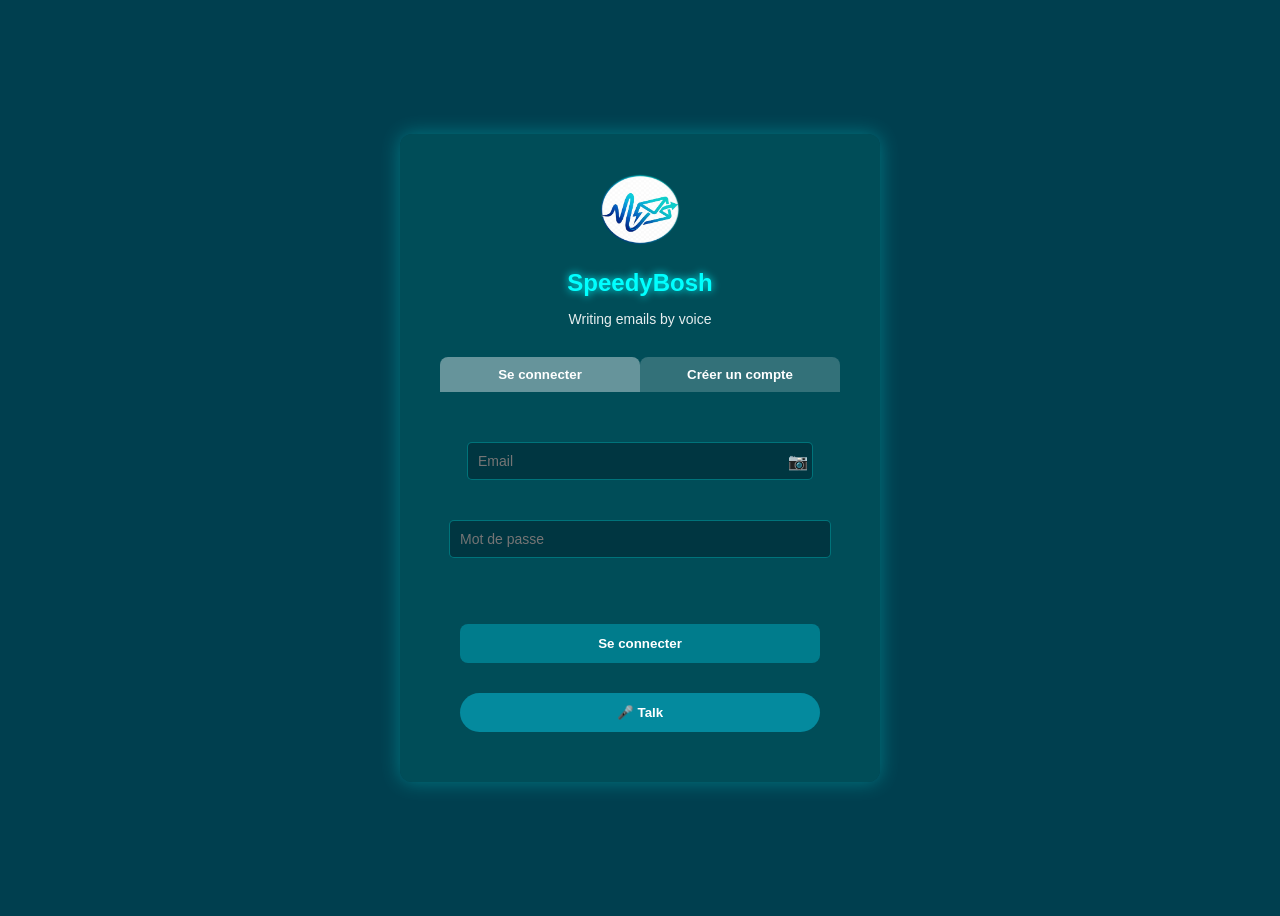
<file: frontend/index.html>
<!DOCTYPE html>
<html lang="fr">

<head>
  <meta charset="UTF-8">
  <meta name="viewport" content="width=device-width, initial-scale=1.0">
  <title>SpeedyBosh — Connexion</title>
  <link rel="stylesheet" href="css/variables.css">
  <style>
    body {
      font-family: 'Poppins', sans-serif;
      background: #003f4f;
      height: 100vh;
      display: flex;
      align-items: center;
      justify-content: center;
    }

    .login-body {
      background: rgba(0, 80, 90, 0.8);
      width: 400px;
      margin: 100px auto;
      padding: 40px;
      border-radius: 12px;
      text-align: center;
      color: #fff;
      font-family: 'Poppins', sans-serif;
      box-shadow: 0 0 20px rgba(0, 255, 255, 0.3);
    }

    .login-body .logo {
      width: 80px;
      margin-bottom: 10px;
    }

    .login-body h1 {
      font-size: 24px;
      margin: 10px 0 5px;
      color: #00ffff;
      text-shadow: 0 0 8px #00ffff;
    }

    .login-body p {
      font-size: 14px;
      margin-bottom: 20px;
      opacity: 0.9;
    }

    .tabs {
      display: flex;
      justify-content: center;
      margin-bottom: 20px;
    }

    .tab {
      flex: 1;
      padding: 10px;
      border: none;
      background-color: rgba(255, 255, 255, 0.2);
      color: #fff;
      cursor: pointer;
      border-radius: 8px 8px 0 0;
    }

    .tab.active {
      background-color: rgba(255, 255, 255, 0.4);
      font-weight: bold;
    }

    form {
      display: none;
      flex-direction: column;
      gap: 10px;
    }

    form.active {
      display: flex;
    }

    input {
      width: 90%;
      padding: 10px;
      margin: 10px auto;
      border: 1px solid rgba(0, 255, 255, 0.3);
      background: rgba(0, 40, 50, 0.6);
      color: #fff;
      border-radius: 5px;
      font-size: 14px;
      transition: border-color 0.2s, box-shadow 0.2s;
    }

    input:focus {
      outline: none;
      border-color: #00ffff;
      box-shadow: 0 0 10px rgba(0, 255, 255, 0.5);
    }

    button {
      width: 90%;
      padding: 12px;
      background-color: #007c8c;
      border: none;
      border-radius: 8px;
      color: #fff;
      font-weight: bold;
      cursor: pointer;
      margin: 10px auto;
      transition: background-color 0.2s, box-shadow 0.2s;
    }

    button:hover {
      background-color: #00ffff;
      color: #003f4f;
      box-shadow: 0 0 15px rgba(0, 255, 255, 0.6);
    }

    .error {
      color: #fff;
      font-size: 12px;
      min-height: 16px;
      text-align: center;
      margin: 5px auto;
      width: 90%;
    }

    .input-icon {
      position: relative;
      width: 90%;
      margin: 10px auto;
    }

    .input-icon .icon {
      position: absolute;
      right: 12px;
      top: 50%;
      transform: translateY(-50%);
    }

    .modal {
      display: none;
      position: fixed;
      top: 0;
      left: 0;
      width: 100%;
      height: 100%;
      background: rgba(0, 0, 0, 0.6);
      justify-content: center;
      align-items: center;
    }

    .modal-content {
      background: linear-gradient(180deg, #00bcd4, #008c9e);
      color: #fff;
      padding: 30px;
      border-radius: 12px;
      text-align: center;
      width: 320px;
      box-shadow: 0 8px 30px rgba(0, 0, 0, 0.4);
      animation: fadeIn 0.4s ease;
    }

    @keyframes fadeIn {
      from {
        transform: scale(0.9);
        opacity: 0;
      }

      to {
        transform: scale(1);
        opacity: 1;
      }
    }

    #voice-prompt {
      font-size: 16px;
      margin-bottom: 15px;
    }

    .listening {
      animation: pulse 1.5s infinite;
    }

    @keyframes pulse {
      0% {
        transform: scale(1);
        opacity: 1;
      }

      100% {
        transform: scale(1.3);
        opacity: 0;
      }
    }

    #close-modal {
      margin-top: 10px;
      background: rgba(255, 255, 255, 0.3);
      color: #fff;
      border: none;
      padding: 8px 12px;
      border-radius: 6px;
      cursor: pointer;
    }

    #talk-btn {
      background: #048a9e;
      color: #fff;
      font-weight: bold;
      border-radius: 20px;
      transition: background 0.3s;
    }

    #talk-btn:hover {
      background: #007c8c;
    }

    #talk-btn.active,
    #talk-btn-register.active {
      animation: pulse-btn 1s infinite;
    }

    @keyframes pulse-btn {

      0%,
      100% {
        transform: scale(1);
      }

      50% {
        transform: scale(1.05);
      }
    }

    .progress-bar {
      width: 100%;
      height: 4px;
      background: rgba(255, 255, 255, 0.3);
      border-radius: 2px;
      margin-top: 15px;
      overflow: hidden;
    }

    .progress-fill {
      height: 100%;
      background: #fff;
      width: 0%;
      transition: width 0.3s ease;
    }

    .mic-icon {
      font-size: 48px;
      margin-bottom: 15px;
    }

    .mic-icon.listening {
      animation: mic-pulse 1.5s infinite;
    }

    @keyframes mic-pulse {
      0% {
        transform: scale(1);
        opacity: 1;
        text-shadow: 0 0 0 rgba(255, 255, 255, 0);
      }

      50% {
        transform: scale(1.1);
        opacity: 1;
        text-shadow: 0 0 20px rgba(255, 255, 255, 0.5);
      }

      100% {
        transform: scale(1);
        opacity: 1;
        text-shadow: 0 0 0 rgba(255, 255, 255, 0);
      }
    }
  </style>
</head>

<body>
  <div class="login-body">
    <img src="img/speedybosh_logo2.png" alt="SpeedyBosh Logo" class="logo">
    <h1>SpeedyBosh</h1>
    <p>Writing emails by voice</p>

    <div class="tabs">
      <button id="tab-login" class="tab active">Se connecter</button>
      <button id="tab-register" class="tab">Créer un compte</button>
    </div>

    <form id="form-login" class="active">
      <div class="input-icon">
        <input type="email" id="login-email" placeholder="Email" required>
        <span class="icon">📷</span>
      </div>
      <input type="password" id="login-password" placeholder="Mot de passe" required>
      <div class="error" id="login-error"></div>
      <button type="submit">Se connecter</button>
      <button type="button" id="talk-btn">🎤 Talk</button>
    </form>

    <form id="form-register">
      <input type="text" id="reg-username" placeholder="Nom d'utilisateur" required>
      <div class="input-icon">
        <input type="email" id="reg-email" placeholder="Email" required>
        <span class="icon">📷</span>
      </div>
      <input type="password" id="reg-password" placeholder="Mot de passe" required>
      <div class="error" id="register-error"></div>
      <button type="submit">Créer mon compte</button>
      <button type="button" id="talk-btn-register">🎤 Talk</button>
    </form>
  </div>

  <!-- Fenêtre modale -->
  <div id="voice-modal" class="modal">
    <div class="modal-content">
      <div class="mic-icon">🎤</div>
      <p id="voice-prompt">Ready to talk...</p>
      <div class="progress-bar">
        <div class="progress-fill" id="progress-fill"></div>
      </div>
      <button id="close-modal">✖</button>
    </div>
  </div>

  <script src="js/api.js?v=3"></script>
  <script src="js/voice.js?v=9"></script>
  <script>
    const tabLogin = document.getElementById("tab-login");
    const tabRegister = document.getElementById("tab-register");
    const formLogin = document.getElementById("form-login");
    const formRegister = document.getElementById("form-register");

    tabLogin.onclick = () => {
      tabLogin.classList.add("active"); tabRegister.classList.remove("active");
      formLogin.classList.add("active"); formRegister.classList.remove("active");
    };
    tabRegister.onclick = () => {
      tabRegister.classList.add("active"); tabLogin.classList.remove("active");
      formRegister.classList.add("active"); formLogin.classList.remove("active");
    };

    // Redirige directement vers le dashboard si déjà connecté
    if (Api.getToken()) {
      Api.me().then(() => window.location.href = "dashboard.html").catch(() => Api.clearToken());
    }

    formLogin.addEventListener("submit", async (e) => {
      e.preventDefault();
      const email = document.getElementById("login-email").value;
      const password = document.getElementById("login-password").value;
      const errEl = document.getElementById("login-error");
      errEl.textContent = "";
      try {
        await Api.login(email, password);
        window.location.href = "dashboard.html";
      } catch (err) {
        errEl.textContent = err.message;
      }
    });

    formRegister.addEventListener("submit", async (e) => {
      e.preventDefault();
      const username = document.getElementById("reg-username").value;
      const email = document.getElementById("reg-email").value;
      const password = document.getElementById("reg-password").value;
      const errEl = document.getElementById("register-error");
      errEl.textContent = "";
      try {
        await Api.register(username, email, password);
        await Api.login(email, password);
        window.location.href = "dashboard.html";
      } catch (err) {
        errEl.textContent = err.message;
      }
    });
  </script>
</body>

</html>
</file>
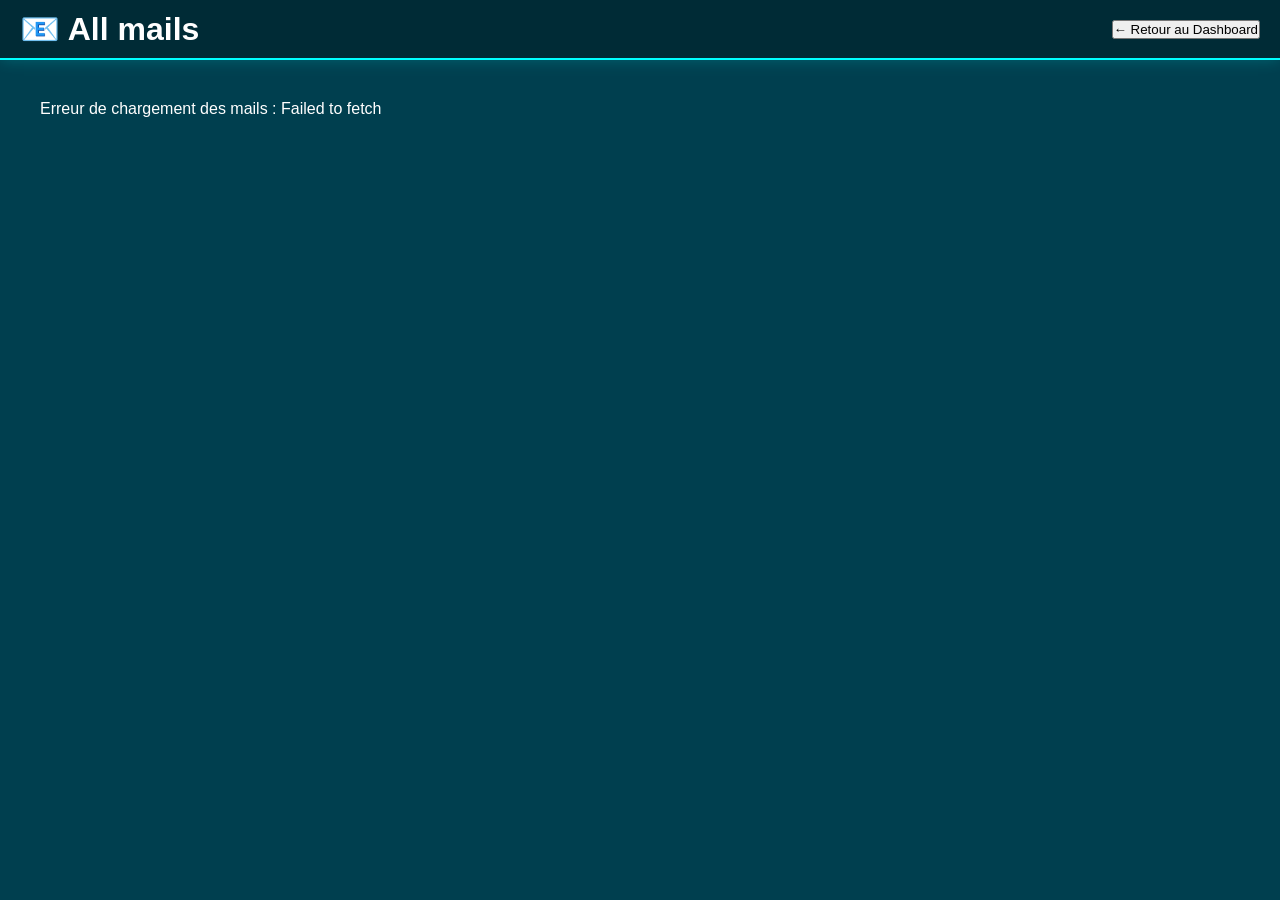
<file: frontend/allMail.html>
<!DOCTYPE html>
<html lang="fr">
<head>
  <meta charset="UTF-8">
  <title>SpeedyBosh - All Mail</title>
  <link rel="stylesheet" href="css/style.css">
</head>
<body>
  <header class="app-header">
    <h1>📧 All mails</h1>
    <button id="btn-back">← Retour au Dashboard</button>
  </header>

  <main class="mail-container">
    <div id="mail-list" class="mail-list"></div>
  </main>

  <script src="js/allMail.js"></script>
</body>
</html>
</file>
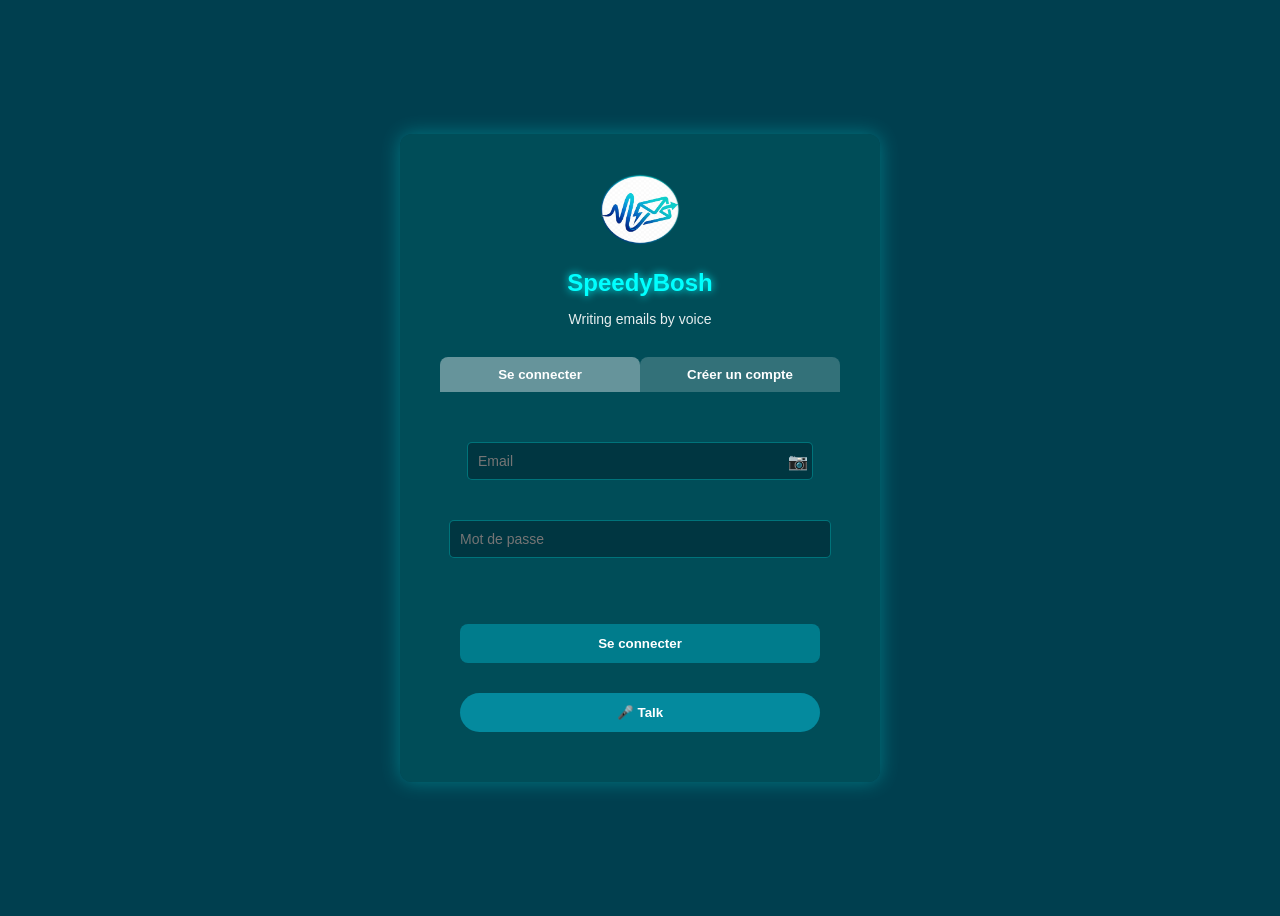
<file: frontend/dashboard.html>
<!DOCTYPE html>
<html lang="en">
<head>
    <meta charset="UTF-8">
    <meta name="viewport" content="width=device-width, initial-scale=1.0">
    <meta http-equiv="Cache-Control" content="no-cache, no-store, must-revalidate">
    <meta http-equiv="Pragma" content="no-cache">
    <meta http-equiv="Expires" content="0">
    <title>SpeedyBosh — Voice Email Assistant</title>
    <link href="https://fonts.googleapis.com/css2?family=Inter:wght@300;400;500;600;700;800;900&display=swap" rel="stylesheet">
    <link rel="stylesheet" href="https://cdnjs.cloudflare.com/ajax/libs/font-awesome/6.5.0/css/all.min.css">
    <link rel="icon" type="image/png" href="img/speedybosh_logo2.png" />
    <style>
        * { margin: 0; padding: 0; box-sizing: border-box; }
        body {
            font-family: 'Inter', -apple-system, BlinkMacSystemFont, sans-serif;
            background: #E8F8FA;
            color: #1A1A2E;
            height: 100vh;
            display: flex;
            flex-direction: column;
        }
        ::-webkit-scrollbar { width: 6px; }
        ::-webkit-scrollbar-track { background: #E8F8FA; }
        ::-webkit-scrollbar-thumb { background: #00B4D8; border-radius: 10px; }
        ::-webkit-scrollbar-thumb:hover { background: #0077B6; }

        .topbar {
            background: #FFFFFF;
            padding: 12px 36px;
            display: flex;
            justify-content: space-between;
            align-items: center;
            border-bottom: 2px solid #90E0EF;
            box-shadow: 0 2px 12px rgba(0, 180, 216, 0.08);
            flex-shrink: 0;
        }
        .topbar-left { display: flex; align-items: center; gap: 14px; }
        .logo-icon {
            width: 42px; height: 42px;
            display: flex; align-items: center; justify-content: center;
            flex-shrink: 0;
        }
        .logo-icon .logo { height: 40px; width: auto; object-fit: contain; }
        .logo-text {
            font-size: 22px; font-weight: 800;
            background: linear-gradient(135deg, #0077B6, #00D4FF);
            -webkit-background-clip: text;
            -webkit-text-fill-color: transparent;
            background-clip: text;
            letter-spacing: -0.5px;
        }
        .logo-text span {
            font-weight: 400; color: #6B7280; font-size: 13px;
            -webkit-text-fill-color: #6B7280; margin-left: 6px;
        }
        .search-bar {
            display: flex; align-items: center; background: #F0FAFC;
            border-radius: 12px; padding: 6px 18px; width: 340px;
            transition: all 0.25s; border: 2px solid transparent;
        }
        .search-bar:focus-within {
            background: #FFFFFF; border-color: #00B4D8;
            box-shadow: 0 0 0 4px rgba(0, 180, 216, 0.12);
        }
        .search-bar input {
            border: none; background: transparent; padding: 9px 0;
            font-size: 14px; width: 100%; outline: none;
            color: #1A1A2E; font-family: 'Inter', sans-serif;
        }
        .search-bar input::placeholder { color: #9CA3AF; }
        .search-icon { color: #00B4D8; font-size: 18px; margin-right: 12px; }
        .topbar-right { display: flex; align-items: center; gap: 18px; }
        .wake-btn {
            background: #F0FAFC; border: 1px solid #90E0EF;
            padding: 5px 14px; border-radius: 100px; font-size: 12px;
            font-weight: 500; color: #0077B6; cursor: pointer;
            transition: all 0.2s; font-family: 'Inter', sans-serif;
            white-space: nowrap;
        }
        .wake-btn:hover { background: #E8F8FA; border-color: #00B4D8; }
        .wake-btn.active { background: #DCFCE7; border-color: #22C55E; color: #16A34A; }
        .status-badge {
            background: #E8F8FA; padding: 5px 16px; border-radius: 100px;
            font-size: 12px; font-weight: 500; color: #0077B6;
            display: flex; align-items: center; gap: 8px;
            border: 1px solid #90E0EF;
        }
        .status-badge .dot {
            width: 8px; height: 8px; background: #22C55E;
            border-radius: 50%; display: inline-block;
            animation: pulse-dot 2s ease-in-out infinite;
        }
        @keyframes pulse-dot { 0%,100%{opacity:1;transform:scale(1)} 50%{opacity:.5;transform:scale(.8)} }
        .avatar {
            width: 42px; height: 42px; border-radius: 50%;
            background: linear-gradient(135deg, #0077B6, #00D4FF);
            display: flex; align-items: center; justify-content: center;
            color: white; font-weight: 700; font-size: 16px;
            cursor: pointer; transition: all 0.25s;
            box-shadow: 0 2px 8px rgba(0, 180, 216, 0.25);
        }
        .avatar:hover {
            transform: scale(1.06);
            box-shadow: 0 4px 20px rgba(0, 180, 216, 0.4);
        }
        .topbar-right .logout-link {
            font-size: 13px; color: #EF4444; cursor: pointer;
            font-weight: 500; transition: color 0.2s; text-decoration: none;
        }
        .topbar-right .logout-link:hover { color: #DC2626; }

        .main-container {
            display: flex; flex: 1; overflow: hidden;
            padding: 20px 28px; gap: 24px;
        }

        .sidebar {
            width: 230px; background: #FFFFFF; border-radius: 18px;
            padding: 18px 12px;
            box-shadow: 0 4px 24px rgba(0, 180, 216, 0.06);
            flex-shrink: 0; display: flex; flex-direction: column;
            border: 1px solid #E8F8FA; height: 100%; overflow-y: auto;
        }
        .sidebar .nav-section { margin-bottom: 20px; }
        .sidebar .nav-section .label {
            font-size: 10px; font-weight: 700; text-transform: uppercase;
            letter-spacing: 0.8px; color: #90E0EF;
            padding: 0 14px; margin-bottom: 8px;
        }
        .sidebar .nav-item {
            display: flex; align-items: center; gap: 14px;
            padding: 10px 16px; border-radius: 12px; cursor: pointer;
            transition: all 0.15s; color: #6B7280;
            font-weight: 500; font-size: 14px;
            text-decoration: none; margin-bottom: 2px;
            border: none; background: none; width: 100%; text-align: left;
            font-family: 'Inter', sans-serif;
        }
        .sidebar .nav-item:hover { background: #F0FAFC; color: #0077B6; }
        .sidebar .nav-item.active { background: linear-gradient(135deg, #F0FAFC, #E8F8FA); color: #0077B6; font-weight: 600; border-right: 3px solid #00B4D8; }
        .sidebar .nav-item .icon { font-size: 18px; width: 26px; text-align: center; }
        .sidebar .nav-item .badge {
            margin-left: auto; background: #E8F8FA;
            padding: 2px 12px; border-radius: 100px;
            font-size: 11px; font-weight: 600; color: #0077B6;
        }
        .sidebar .nav-item.active .badge { background: #00B4D8; color: white; }
        .sidebar-divider { border: none; border-top: 2px solid #F0FAFC; margin: 6px 12px 14px; }
        .sidebar-footer {
            margin-top: auto; padding: 14px 16px;
            background: linear-gradient(135deg, #F0FAFC, #E8F8FA);
            border-radius: 14px; border: 1px solid #90E0EF;
        }
        .sidebar-footer .version { font-size: 11px; color: #6B7280; font-weight: 500; }
        .sidebar-footer .app-name { font-size: 14px; font-weight: 700; color: #0077B6; }
        .sidebar-footer .company { font-size: 11px; color: #9CA3AF; }

        .content {
            flex: 1; display: flex; flex-direction: column;
            gap: 18px; overflow-y: auto; padding-right: 4px;
        }

        .stats-grid { display: grid; grid-template-columns: repeat(4, 1fr); gap: 16px; }
        .stat-card {
            background: #FFFFFF; border-radius: 16px; padding: 20px 24px;
            box-shadow: 0 2px 12px rgba(0, 180, 216, 0.06);
            transition: all 0.25s; border: 1px solid #E8F8FA;
            position: relative; overflow: hidden;
        }
        .stat-card::before {
            content: ''; position: absolute; top: 0; left: 0; right: 0;
            height: 4px; border-radius: 16px 16px 0 0;
        }
        .stat-card:hover {
            transform: translateY(-3px);
            box-shadow: 0 8px 32px rgba(0, 180, 216, 0.12);
            border-color: #90E0EF;
        }
        .stat-card .stat-icon { font-size: 24px; margin-bottom: 8px; }
        .stat-card .stat-number { font-size: 30px; font-weight: 800; color: #1A1A2E; letter-spacing: -0.5px; }
        .stat-card .stat-label { font-size: 14px; color: #6B7280; font-weight: 500; margin-top: 2px; }
        .stat-card .stat-change {
            font-size: 12px; font-weight: 600; margin-top: 6px;
            display: inline-block; padding: 2px 12px; border-radius: 100px;
        }
        .stat-card .stat-change.up { background: #DCFCE7; color: #16A34A; }
        .stat-card .stat-change.down { background: #FEE2E2; color: #DC2626; }
        .stat-card.turquoise::before { background: linear-gradient(90deg, #0077B6, #00D4FF); }
        .stat-card.turquoise .stat-number { color: #0077B6; }
        .stat-card.green::before { background: #22C55E; }
        .stat-card.green .stat-number { color: #22C55E; }
        .stat-card.orange::before { background: #F59E0B; }
        .stat-card.orange .stat-number { color: #F59E0B; }
        .stat-card.pink::before { background: #EC4899; }
        .stat-card.pink .stat-number { color: #EC4899; }

        .compose-card {
            background: #FFFFFF; border-radius: 16px; padding: 18px 24px;
            box-shadow: 0 2px 12px rgba(0, 180, 216, 0.06);
            border: 1px solid #E8F8FA;
        }
        .compose-card h3 { font-size: 16px; font-weight: 700; margin-bottom: 12px; color: #0077B6; }
        .guide-text { font-size: 14px; color: #6B7280; font-weight: 500; padding: 8px 0; }
        .form-row { display: flex; align-items: center; gap: 10px; margin-bottom: 10px; }
        .form-row label { font-size: 14px; font-weight: 500; color: #6B7280; min-width: 70px; flex-shrink: 0; }
        .input-group {
            display: flex; flex-grow: 1; align-items: center;
        }
        .input-group input {
            flex: 1; padding: 8px 12px; border: 1px solid #E5E7EB;
            border-radius: 8px 0 0 8px; font-size: 14px; outline: none;
            font-family: 'Inter', sans-serif; transition: border-color 0.2s;
        }
        .input-group input:focus { border-color: #00B4D8; }
        .input-group .mic-btn {
            height: 38px; width: 38px; flex-shrink: 0;
            background: #F0FAFC; color: #0077B6;
            border: 1px solid #E5E7EB; border-left: none;
            border-radius: 0 8px 8px 0;
            cursor: pointer; font-size: 16px;
            display: flex; align-items: center; justify-content: center;
            transition: all 0.2s;
        }
        .input-group .mic-btn:hover { background: #E8F8FA; color: #00B4D8; }
        .input-group .mic-btn.recording { background: #FEE2E2; border-color: #DC2626; color: #DC2626; animation: mic-pulse 0.8s ease-in-out infinite; }
        @keyframes mic-pulse { 0%,100%{box-shadow:0 0 0 0 rgba(220,38,38,.3)} 50%{box-shadow:0 0 0 8px rgba(220,38,38,0)} }
        .form-row.body-row { align-items: flex-start; }
        .body-input-wrapper {
            display: flex; flex-grow: 1; align-items: flex-start; gap: 8px;
        }
        .body-input-wrapper textarea {
            flex: 1; padding: 8px 12px; border: 1px solid #E5E7EB;
            border-radius: 8px; font-size: 14px; outline: none;
            font-family: 'Inter', sans-serif; resize: vertical; min-height: 80px;
            transition: border-color 0.2s;
        }
        .body-input-wrapper textarea:focus { border-color: #00B4D8; }
        .body-actions {
            display: flex; flex-direction: column; gap: 6px; flex-shrink: 0;
        }
        .icon-btn {
            width: 34px; height: 34px; border-radius: 8px;
            border: 1px solid #E5E7EB; background: #fff;
            cursor: pointer; font-size: 16px;
            display: flex; align-items: center; justify-content: center;
            transition: all 0.2s;
        }
        .icon-btn:hover { background: #F0FAFC; border-color: #90E0EF; }
        .icon-btn.loading { opacity: 0.5; pointer-events: none; }
        .icon-btn.recording { background: #FEE2E2; border-color: #DC2626; color: #DC2626; animation: mic-pulse 0.8s ease-in-out infinite; }
        .file-preview {
            margin-top: 8px; padding: 8px 12px; background: #F0FAFC;
            border: 1px dashed #90E0EF; border-radius: 8px;
            font-size: 13px; color: #0077B6; display: none;
            font-family: 'Inter', sans-serif; line-height: 1.6;
        }
        .file-preview.show { display: block; }

        .form-actions { display: flex; gap: 8px; margin-top: 8px; }

        .form-actions .send-btn {
            height: 38px; padding: 0 24px; border-radius: 100px; border: none;
            background: linear-gradient(135deg, #0077B6, #00D4FF); color: white;
            font-weight: 600; font-size: 14px; cursor: pointer;
            font-family: 'Inter', sans-serif; transition: all 0.2s;
        }
        .form-actions .send-btn:hover { background: linear-gradient(135deg, #005C8E, #0099CC); }

        .pulse-ring { display: inline-flex; align-items: center; gap: 4px; }
        .pulse-ring .ring { width: 8px; height: 8px; border-radius: 50%; background: #00B4D8; display: none; }
        .pulse-ring.active .ring { display: inline-block; animation: ring-pulse 1s ease-in-out infinite; }
        .pulse-ring.active .ring:nth-child(2) { animation-delay: 0.2s; }
        .pulse-ring.active .ring:nth-child(3) { animation-delay: 0.4s; }
        @keyframes ring-pulse { 0%,100%{opacity:.3} 50%{opacity:1} }
        .wave-bar { display: flex; align-items: flex-end; gap: 2px; height: 24px; }
        .wave-bar span { width: 4px; background: #00B4D8; border-radius: 2px; height: 4px; display: none; }
        .wave-bar.active span { display: block; animation: wave .6s ease-in-out infinite alternate; }
        .wave-bar.active span:nth-child(1) { animation-delay: 0s; }
        .wave-bar.active span:nth-child(2) { animation-delay: 0.05s; }
        .wave-bar.active span:nth-child(3) { animation-delay: 0.1s; }
        .wave-bar.active span:nth-child(4) { animation-delay: 0.15s; }
        .wave-bar.active span:nth-child(5) { animation-delay: 0.2s; }
        .wave-bar.active span:nth-child(6) { animation-delay: 0.25s; }
        .wave-bar.active span:nth-child(7) { animation-delay: 0.3s; }
        .wave-bar.active span:nth-child(8) { animation-delay: 0.35s; }
        .wave-bar.active span:nth-child(9) { animation-delay: 0.4s; }
        .wave-bar.active span:nth-child(10) { animation-delay: 0.45s; }
        .wave-bar.active span:nth-child(11) { animation-delay: 0.5s; }
        .wave-bar.active span:nth-child(12) { animation-delay: 0.55s; }
        .wave-bar.active span:nth-child(13) { animation-delay: 0.6s; }
        .wave-bar.active span:nth-child(14) { animation-delay: 0.65s; }
        .wave-bar.active span:nth-child(15) { animation-delay: 0.7s; }
        .wave-bar.active span:nth-child(16) { animation-delay: 0.75s; }
        .wave-bar.active span:nth-child(17) { animation-delay: 0.8s; }
        .wave-bar.active span:nth-child(18) { animation-delay: 0.85s; }
        .wave-bar.active span:nth-child(19) { animation-delay: 0.9s; }
        .wave-bar.active span:nth-child(20) { animation-delay: 0.95s; }
        @keyframes wave { 0%{height:4px} 100%{height:20px} }
        .status-lbl { font-size: 12px; color: #9CA3AF; }

        .email-list {
            background: #FFFFFF; border-radius: 16px;
            box-shadow: 0 2px 12px rgba(0, 180, 216, 0.06);
            border: 1px solid #E8F8FA; display: flex; flex-direction: column;
        }
        .email-list h2 {
            font-size: 16px; font-weight: 700; padding: 16px 22px 0; color: #1A1A2E;
        }

        .mail-toolbar {
            display: flex; align-items: center; gap: 6px; flex-wrap: wrap;
            padding: 10px 22px; border-bottom: 2px solid #F0FAFC;
        }
        .mail-toolbar button {
            background: transparent; border: 1px solid #E8F8FA;
            padding: 4px 16px; border-radius: 100px; font-size: 12px;
            font-weight: 500; color: #6B7280; cursor: pointer;
            transition: all 0.15s; font-family: 'Inter', sans-serif;
        }
        .mail-toolbar button:hover { background: #F0FAFC; border-color: #90E0EF; color: #0077B6; }
        .mail-toolbar #selected-count { margin-left: auto; font-size: 12px; color: #9CA3AF; }

        .mail-item {
            display: flex; align-items: center; padding: 12px 22px;
            border-bottom: 1px solid #F9FAFB; gap: 14px;
            transition: all 0.15s;
        }
        .mail-item:hover { background: #FAFDFE; }
        .mail-item.fade-out { opacity: 0; transform: translateX(-20px); transition: all 0.4s; }
        .mail-actions { display: flex; align-items: center; gap: 8px; flex-shrink: 0; }
        .mail-actions input[type="checkbox"] { width: 16px; height: 16px; cursor: pointer; }
        .mail-actions i { cursor: pointer; font-size: 16px; color: #9CA3AF; transition: color 0.15s; }
        .mail-actions i:hover { color: #00B4D8; }
        .mail-actions .mail-star.text-warning { color: #F59E0B; }
        .mail-actions .mail-star.fa-solid.text-warning { color: #F59E0B; }
        .mail-actions .mail-trash:hover { color: #DC2626; }
        .mail-actions .mail-restore:hover { color: #22C55E; }
        .mail-info { flex: 1; min-width: 0; }
        .mail-info p { font-size: 13px; color: #6B7280; margin-bottom: 2px; }
        .mail-info p strong { color: #1A1A2E; font-weight: 600; }

        .voice-module {
            background: #FFFFFF; border-radius: 16px; padding: 16px 24px;
            box-shadow: 0 2px 12px rgba(0, 180, 216, 0.06);
            border: 1px solid #E8F8FA;
            display: flex; align-items: center; justify-content: space-between;
            flex-shrink: 0; gap: 16px; flex-wrap: wrap;
        }
        .voice-module .voice-left { display: flex; align-items: center; gap: 18px; }
        .voice-module .voice-btn {
            width: 52px; height: 52px; border-radius: 50%; border: none;
            background: linear-gradient(135deg, #0077B6, #00D4FF);
            color: white; font-size: 24px; cursor: pointer;
            transition: all 0.25s; display: flex; align-items: center; justify-content: center;
            flex-shrink: 0; box-shadow: 0 4px 16px rgba(0, 180, 216, 0.3);
        }
        .voice-module .voice-btn:hover {
            transform: scale(1.06);
            box-shadow: 0 6px 28px rgba(0, 180, 216, 0.45);
        }
        .voice-module .voice-btn.listening {
            background: linear-gradient(135deg, #DC2626, #EF4444);
            animation: voice-pulse 1.2s ease-in-out infinite;
            box-shadow: 0 4px 20px rgba(220, 38, 38, 0.35);
        }
        @keyframes voice-pulse {
            0%,100%{box-shadow:0 0 0 0 rgba(220,38,38,.4)}
            50%{box-shadow:0 0 0 16px rgba(220,38,38,0)}
        }
        .voice-module .voice-status { font-size: 14px; color: #6B7280; }
        .voice-module .voice-status strong { color: #1A1A2E; font-weight: 600; }
        .voice-module .voice-status .highlight { color: #0077B6; font-weight: 700; }
        .voice-transcript {
            background: linear-gradient(135deg, #F0FAFC, #E8F8FA);
            padding: 8px 22px; border-radius: 100px;
            font-size: 14px; color: #1A1A2E; font-weight: 500;
            max-width: 380px; white-space: nowrap; overflow: hidden; text-overflow: ellipsis;
            border: 1px solid #90E0EF; min-height: 42px;
            display: flex; align-items: center;
        }
        .voice-transcript .mic-icon { margin-right: 10px; color: #00B4D8; }

        .log-module {
            background: #FFFFFF; border-radius: 16px; padding: 14px 22px;
            box-shadow: 0 2px 12px rgba(0, 180, 216, 0.06);
            border: 1px solid #E8F8FA; flex-shrink: 0; max-height: 160px; overflow-y: auto;
        }
        .log-module .log-header {
            display: flex; justify-content: space-between; align-items: center; margin-bottom: 8px;
        }
        .log-module .log-header h4 { font-size: 13px; font-weight: 700; color: #0077B6; text-transform: uppercase; letter-spacing: 0.5px; }
        .log-module .log-header .log-count { font-size: 12px; color: #9CA3AF; font-weight: 500; }
        .console { background: transparent; }
        .console .line {
            font-size: 13px; color: #6B7280; padding: 3px 0;
            border-bottom: 1px solid #F9FAFB; font-family: 'Inter', monospace;
        }

        footer {
            padding: 12px 36px; border-top: 2px solid #90E0EF;
            background: #FFFFFF; font-size: 13px; color: #9CA3AF;
            display: flex; justify-content: space-between; flex-shrink: 0;
        }

        .avatar-wrapper { position: relative; cursor: pointer; }
        .avatar-wrapper .avatar { box-shadow: 0 4px 16px rgba(0,180,216,0.3); border: 3px solid #fff; position: relative; }
        .avatar-wrapper .status-dot {
            position: absolute; bottom: 2px; right: 2px; width: 14px; height: 14px;
            background: #22C55E; border-radius: 50%; border: 3px solid #fff;
            animation: pulse-dot 2s ease-in-out infinite;
        }

        .user-menu {
            position: absolute; top: 100%; right: 0; margin-top: 12px;
            background: #fff; border-radius: 18px;
            box-shadow: 0 12px 48px rgba(0,0,0,0.12), 0 4px 16px rgba(0,0,0,0.04);
            border: 1px solid #E8F8FA; width: 340px; padding: 12px 0;
            opacity: 0; visibility: hidden;
            transform: translateY(-8px) scale(0.96);
            transition: all 0.25s cubic-bezier(0.2,0,0,1);
            z-index: 1001; transform-origin: top right;
        }
        .user-menu.open { opacity: 1; visibility: visible; transform: translateY(0) scale(1); }
        .user-menu .menu-header { padding: 4px 20px 12px; border-bottom: 1px solid #F1F3F5; }
        .user-menu .menu-header .user-row { display: flex; align-items: center; gap: 14px; }
        .user-menu .menu-header .user-avatar {
            width: 44px; height: 44px; border-radius: 50%;
            background: linear-gradient(135deg,#0077B6,#00D4FF);
            display: flex; align-items: center; justify-content: center;
            color: #fff; font-weight: 700; font-size: 18px; flex-shrink: 0;
        }
        .user-menu .menu-header .user-info { text-align: left; flex: 1; min-width: 0; }
        .user-menu .menu-header .user-info .name { font-weight: 600; font-size: 15px; color: #1A1A2E; white-space: nowrap; overflow: hidden; text-overflow: ellipsis; }
        .user-menu .menu-header .user-info .email { font-size: 13px; color: #6B7280; white-space: nowrap; overflow: hidden; text-overflow: ellipsis; }
        .user-menu .menu-header .user-info .badge { font-size: 11px; font-weight: 600; color: #0077B6; background: #E8F8FA; padding: 2px 12px; border-radius: 100px; display: inline-block; margin-top: 3px; }
        .user-menu .menu-footer { padding: 8px 20px 4px; }
        .user-menu .menu-footer .sign-out {
            display: flex; align-items: center; gap: 12px; padding: 10px 12px;
            border-radius: 12px; cursor: pointer; transition: all 0.15s;
            color: #6B7280; font-weight: 500; font-size: 14px;
        }
        .user-menu .menu-footer .sign-out:hover { background: #FEE2E2; color: #DC2626; }

        .menu-overlay {
            position: fixed; top: 0; left: 0; right: 0; bottom: 0;
            z-index: 1000; opacity: 0; visibility: hidden; transition: all 0.2s;
        }
        .menu-overlay.active { opacity: 1; visibility: visible; }

        @media (max-width: 1200px) { .stats-grid { grid-template-columns: repeat(2, 1fr); } }
        @media (max-width: 1024px) { .topbar .search-bar { width: 200px; } .voice-transcript { max-width: 200px; } }
        @media (max-width: 768px) {
            .sidebar { display: none; }
            .topbar { padding: 12px 16px; flex-wrap: wrap; gap: 10px; }
            .topbar .search-bar { width: 100%; order: 3; }
            .main-container { padding: 12px; }
            .stats-grid { grid-template-columns: 1fr 1fr; }
            .voice-module { flex-direction: column; align-items: stretch; }
            .voice-transcript { max-width: 100%; white-space: normal; border-radius: 12px; }
        }
        @media (max-width: 480px) { .stats-grid { grid-template-columns: 1fr; } .topbar .logo-text span { display: none; } }
    </style>
</head>
<body>

    <header class="topbar">
        <div class="topbar-left">
            <div class="logo-icon"><img src="img/speedybosh_logo2.png" alt="SpeedyBosh" class="logo" /></div>
            <div class="logo-text">SpeedyBosh <span>| Voice Email Assistant</span></div>
        </div>
        <div class="search-bar">
            <span class="search-icon"><i class="fa-solid fa-search"></i></span>
            <input type="text" id="log-search" placeholder="Search emails, tickets, contacts...">
            <select id="log-sort" style="border:none;background:transparent;font-size:13px;outline:none;color:#6B7280;cursor:pointer;margin-left:8px;">
                <option value="date_desc">↓ Date</option>
                <option value="date_asc">↑ Date</option>
                <option value="alpha_asc">A→Z</option>
                <option value="alpha_desc">Z→A</option>
            </select>
        </div>
        <div class="topbar-right">
            <span class="status-badge"><span class="dot"></span> Online</span>
            <button class="wake-btn" id="enable-wakeword-btn">🎙️ Hello Speedy</button>
            <div class="avatar-wrapper">
                <div class="avatar" id="avatarBtn">
                    <span id="avatar-circle">MB</span>
                    <span class="status-dot"></span>
                </div>
                <div class="user-menu" id="userMenu">
                    <div class="menu-header">
                        <div class="user-row">
                            <div class="user-avatar" id="menuAvatar">MB</div>
                            <div class="user-info">
                                <div class="name" id="menuName">User</div>
                                <div class="email" id="menuEmail">user@example.com</div>
                                <span class="badge">● Active</span>
                            </div>
                        </div>
                    </div>
                    <div class="menu-footer">
                        <div class="sign-out" id="menuLogout">
                            <span class="sign-icon">🚪</span>
                            Sign out
                        </div>
                    </div>
                </div>
            </div>
        </div>
    </header>

    <div class="main-container">
        <aside class="sidebar">
            <div class="nav-section">
                <div class="label">Main Menu</div>
                <button class="nav-item" id="btn-dashboard"><span class="icon"><i class="fa-solid fa-chart-simple"></i></span> Dashboard</button>
                <button class="nav-item" id="btn-new-mail"><span class="icon"><i class="fa-solid fa-pen"></i></span> New Email</button>
                <button class="nav-item" id="btn-sent"><span class="icon"><i class="fa-solid fa-paper-plane"></i></span> Sent</button>
                <button class="nav-item" id="btn-all-mail"><span class="icon"><i class="fa-solid fa-inbox"></i></span> All Mail <span class="badge" id="total-count">0</span></button>
                <button class="nav-item" id="btn-starred"><span class="icon"><i class="fa-solid fa-star"></i></span> Starred <span class="badge" id="starred-count">0</span></button>
                <button class="nav-item" id="btn-trash"><span class="icon"><i class="fa-solid fa-trash"></i></span> Trash</button>
            </div>
            <hr class="sidebar-divider">
            <div class="nav-section">
                <div class="label">Tools</div>
                <button class="nav-item" id="btn-history"><span class="icon"><i class="fa-solid fa-clock-rotate-left"></i></span> History</button>
            </div>
            <div class="sidebar-footer">
                <div class="version">Version</div>
                <div class="app-name">SpeedyBosh v2.0</div>
                <div class="company">DRÄXLMAIER — DACT</div>
            </div>
        </aside>

        <main class="content" id="main-content"></main>
    </div>

    <footer>
        <span>DRÄXLMAIER Group — DACT Sousse Hub</span>
        <span>SpeedyBosh v2.0 · 2026</span>
    </footer>

    <div class="menu-overlay" id="menuOverlay"></div>

    <script src="js/api.js?v=3"></script>
    <script src="js/voice.js?v=9"></script>
    <script>
    (function() {

    if (!Api.getToken()) { window.location.href = "index.html"; return; }

    const state = {
        etat: "attente",
        email_data: { destinataire: "", objet: "", corps: "" },
        messages: [],
        searchQuery: "",
        sort: "date_desc",
        originalMainContent: "",
        selectMode: true,
        starMode: true,
        readMode: true,
        attachments: [],
    };

    const el = {
        destInput: null, objInput: null, corpsInput: null,
        guideText: null, statusLbl: null, pulseRing: null, waveBar: null,
        console: null, logSearch: null, logSort: null,
        avatarCircle: document.getElementById("avatar-circle"),
        voiceTranscript: document.getElementById("voiceTranscript"),
    };

    function reinitEls() {
        el.destInput = document.getElementById("dest-input");
        el.objInput = document.getElementById("obj-input");
        el.corpsInput = document.getElementById("corps-input");
        el.guideText = document.getElementById("guide-text");
        el.statusLbl = document.getElementById("status-lbl");
        el.pulseRing = document.getElementById("pulse-ring");
        el.waveBar = document.getElementById("wave-bar");
        el.console = document.getElementById("console");
        el.logSearch = document.getElementById("log-search");
        el.logSort = document.getElementById("log-sort");
        el.voiceTranscript = document.getElementById("voiceTranscript");
    }

    Api.me().then((user) => {
        const initial = user.email[0].toUpperCase();
        el.avatarCircle.textContent = initial;
        document.getElementById("menuAvatar").textContent = initial;
        document.getElementById("menuName").textContent = user.username || user.email.split("@")[0];
        document.getElementById("menuEmail").textContent = user.email;
    }).catch(() => { Api.clearToken(); window.location.href = "index.html"; });

    const avatarBtn = document.getElementById("avatarBtn");
    const userMenu = document.getElementById("userMenu");
    const menuOverlay = document.getElementById("menuOverlay");

    function closeMenu() {
        userMenu.classList.remove("open");
        menuOverlay.classList.remove("active");
    }

    avatarBtn.addEventListener("click", function(e) {
        e.stopPropagation();
        userMenu.classList.toggle("open");
        menuOverlay.classList.toggle("active");
    });

    menuOverlay.addEventListener("click", closeMenu);

    document.addEventListener("keydown", function(e) {
        if (e.key === "Escape") closeMenu();
    });

    document.getElementById("menuLogout").addEventListener("click", () => {
        closeMenu();
        Api.logout();
        window.location.href = "index.html";
    });

    function log(text) { state.messages.push({ ts: new Date(), text }); refreshConsole(); }

    const ROLE_ICON = { "Système": "🧠", "Utilisateur": "👤", "SpeedyBosh": "🤖" };
    function logRole(role, text) { log((ROLE_ICON[role] || "•") + " " + role + " — " + text); }

    function refreshConsole() {
        const q = state.searchQuery.toLowerCase();
        let items = state.messages.filter(m => !q || m.text.toLowerCase().includes(q) || m.ts.toLocaleString().toLowerCase().includes(q));
        items = items.slice().sort((a, b) => {
            switch (state.sort) {
                case "date_asc": return a.ts - b.ts;
                case "alpha_asc": return a.text.localeCompare(b.text);
                case "alpha_desc": return b.text.localeCompare(a.text);
                default: return b.ts - a.ts;
            }
        });
        if (el.console) {
            el.console.innerHTML = items.map(m => `<div class="line">[${m.ts.toLocaleString()}] ${escapeHtml(m.text)}</div>`).join("");
        }
        const header = document.querySelector(".log-header .log-count");
        if (header) header.textContent = items.length + " entries";
    }

    function escapeHtml(s) { return s.replace(/[&<>"']/g, c => ({ "&":"&amp;","<":"&lt;",">":"&gt;",'"':"&quot;","'":"&#39;"}[c])); }
    function setGuide(text) { if (el.guideText) el.guideText.textContent = text; }
    function setStatus(text) { if (el.statusLbl) el.statusLbl.textContent = text; }
    function setTranscript(text) { if (el.voiceTranscript) el.voiceTranscript.innerHTML = '<span class="mic-icon">🎤</span> ' + text; }

    let derniereParole = Promise.resolve();
    function speak(text) { logRole("SpeedyBosh", text); derniereParole = voice.speak(text); return derniereParole; }

    function updateForm() {
        if (el.destInput) el.destInput.value = state.email_data.destinataire;
        if (el.objInput) el.objInput.value = state.email_data.objet;
        if (el.corpsInput) el.corpsInput.value = state.email_data.corps;
    }

    function validerEmail(email) { return /^[^@\s]+@[^@\s]+\.[^@\s]+$/.test(email); }

    const PONCTUATION = {
        "point":".","virgule":",","point virgule":";","deux points":":",
        "point d'exclamation":"!","point d'interrogation":"?",
        "nouvelle ligne":"\n","à la ligne":"\n",
        "ouvrir parenthèse":"(","fermer parenthèse":")","tiret":"-","guillemet":'"',
    };
    function appliquerPonctuation(texte) {
        let t = texte;
        for (const [mot, signe] of Object.entries(PONCTUATION)) t = t.replace(new RegExp("\\b"+mot+"\\b","gi"), signe);
        return t;
    }

    function attendre(ms) { return new Promise(r => setTimeout(r, ms)); }

    function construireEmail(texte) {
        const ADDR_STOP = ["envoyer","envoie","envoi","envoies","envoyez","un","une","mail","e-mail","email","au","pour","le","la","les","du","de","bonjour","hello","oui","voulez","svp","merci","composer","écrire"];
        let t = texte.toLowerCase().trim();
        let m = t.match(/[a-z0-9._%+-]+@[a-z0-9.-]+\.[a-z]{2,}/);
        if (m) return m[0];
        const words = t.split(/\s+/).filter(Boolean)
            .map(w => w.replace(/^[.,;:!?«»"']+|[.,;:!?«»"']+$/g, ""));
        const tokens = [];
        for (let i = words.length - 1; i >= 0; i--) {
            if (ADDR_STOP.includes(words[i])) break;
            tokens.unshift(words[i]);
        }
        let adr = (tokens.length ? tokens : words).join(" ")
            .replace(/\barobase\b|\barrobase\b|\bat\b|\bate\b|\ba\s+t\b|\bà\b|\ba\b/g, "@")
            .replace(/\bpoints?\b|\bpointe\b|\bdot\b/g, ".")
            .replace(/[^a-z0-9@._-]/g, "")
            .replace(/^[@.]+/, "")
            .replace(/[@.]+$/, "");
        return adr;
    }

    function router(texte) {
        const c = texte.toLowerCase().trim();
        if (state.etat === "accueil") {
            const email = construireEmail(texte);
            if (email && validerEmail(email)) {
                state.email_data.destinataire = email;
                updateForm(); log("📧 Email: " + state.email_data.destinataire);
                setGuide("Quel est l'objet de votre message ?");
                speak("Destinataire validé. Quel est l'objet de votre message ?");
                state.etat = "objet"; continuerEcoute();
            } else {
                setGuide("Quel est le destinataire ?");
                speak("Je n'ai pas compris l'adresse. Quel est le destinataire ?");
                state.etat = "destinataire"; continuerEcoute();
            }
            return;
        }
        if (c.includes("annuler") || c.includes("cancel")) { speak("Brouillon annulé."); retourVeille(); return; }
        if (state.etat === "destinataire") {
            const email = construireEmail(texte);
            if (validerEmail(email)) {
                state.email_data.destinataire = email;
                updateForm(); log("📧 Email: " + state.email_data.destinataire);
                setGuide("Quel est l'objet de votre message ?");
                speak("Destinataire validé. Quel est l'objet de votre message ?");
                state.etat = "objet"; continuerEcoute();
            } else { speak("Adresse e-mail invalide. Réessayez."); continuerEcoute(); }
        } else if (state.etat === "objet") {
            state.email_data.objet = texte; updateForm(); log("📌 Objet: " + texte);
            setGuide("Je vous écoute pour le corps du message.");
            speak("Objet enregistré. Je vous écoute pour le corps du message.");
            state.etat = "corps"; continuerEcoute();
        } else if (state.etat === "corps") {
            const phrase = c.replace(/[.,!?;]$/,"").trim();
            const sendWords = ["envoyer","envoie","envoyez","send","confirmer","oui","yes","ok","okay","c'est bon","d'accord"];
            const nbMots = phrase.split(/\s+/).filter(Boolean).length;
            const isSend = nbMots <= 4 && sendWords.some(w => phrase === w || phrase.startsWith(w + " "));
            if (isSend) { envoyerEmail(); return; }
            if (c.includes("effacer") || c.includes("clear")) { state.email_data.corps = ""; updateForm(); speak("Corps du message effacé."); continuerEcoute(); return; }
            const corps = appliquerPonctuation(texte);
            state.email_data.corps += (state.email_data.corps ? " " : "") + corps;
            updateForm(); log("📝 Corps mis à jour: " + corps);
            setGuide('Dites "Envoyer" quand vous avez terminé.');
            continuerEcoute();
        }
    }

    const DELAI_REPONSE = 10000;

    async function continuerEcoute() {
        setStatus("...");
        const debut = Date.now();
        await derniereParole;
        const ecoule = Date.now() - debut;
        await attendre(Math.max(0, 1000 - ecoule));
        const fenetreFin = Date.now() + DELAI_REPONSE;
        let affichage = null;
        const majCompteARebours = () => {
            const reste = Math.max(0, Math.ceil((fenetreFin - Date.now()) / 1000));
            if (affichage !== reste) {
                affichage = reste;
                setStatus("🎙️ À vous de parler… (" + reste + "s)");
            }
        };
        majCompteARebours();
        setTranscript("🎤 À vous de parler...");
        const compte = setInterval(majCompteARebours, 250);
        while (Date.now() < fenetreFin) {
            setTranscript("🎤 Je vous écoute... parlez maintenant");
            if (el.pulseRing) el.pulseRing.classList.add("active");
            if (el.waveBar) el.waveBar.classList.add("active");
            try {
                const texte = await voice.listenOnce();
                const t = (texte || "").trim();
                if (t) {
                    clearInterval(compte);
                    logRole("Utilisateur", '"' + texte + '"');
                    setTranscript('"' + texte + '"');
                    router(texte);
                    return;
                }
                await attendre(700);
            } catch (err) {
                clearInterval(compte);
                log("❌ Mic error: " + err.message); retourVeille(); return;
            } finally {
                setStatus("Idle...");
                if (el.pulseRing) el.pulseRing.classList.remove("active");
                if (el.waveBar) el.waveBar.classList.remove("active");
            }
        }
        clearInterval(compte);
        state.silences = (state.silences || 0) + 1;
        if (state.silences >= 2) {
            state.silences = 0;
            speak("Aucune réponse. Je retourne en veille.");
            retourVeille();
            return;
        }
        logRole("Utilisateur", "(aucune réponse dans les " + (DELAI_REPONSE / 1000) + " s)");
        speak("Je n'ai rien entendu. Dites « Annuler » pour arrêter, ou répondez à la question.");
        continuerEcoute();
    }

    function retourVeille() {
        resetDraft();
        setStatus("Veille — dites « Hello Speedy »");
        if (typeof wakeWord !== "undefined") wakeWord.start();
    }

    function demarrerConversation() {
        loadView("New email");
        const btn = document.getElementById("enable-wakeword-btn");
        if (btn) { btn.classList.remove("active"); btn.innerHTML = "🎙️ Hello Speedy"; }
        if (typeof wakeWord !== "undefined") wakeWord.stop();
        state.etat = "accueil";
        setGuide("Souhaitez-vous rédiger un e-mail ?");
        setTimeout(() => {
            speak("Bonjour ! Je vous écoute. Souhaitez-vous rédiger un e-mail ?");
            continuerEcoute();
        }, 600);
    }

    function relireMail(avecConfirmation) {
        const d = state.email_data;
        let msg = "Recipient: "+(d.destinataire||"none")+". Subject: "+(d.objet||"none")+". Body: "+(d.corps||"empty")+".";
        if (avecConfirmation) { msg += " Send, edit or cancel?"; setGuide("Say: Send, Edit or Cancel."); }
        log("📖 Reading mail"); speak(msg);
    }

    function resetDraft() { state.etat = "attente"; state.silences = 0; state.email_data = { destinataire:"", objet:"", corps:"" }; state.attachments = []; updateForm(); setGuide("Dites « Hello Speedy » pour commencer.");
        const fi = document.getElementById("attach-input"); if (fi) fi.value = "";
        const fp = document.getElementById("filePreview"); if (fp) { fp.innerHTML = ""; fp.classList.remove("show"); }
    }

    async function envoyerEmail() {
        const d = state.email_data;
        if (!validerEmail(d.destinataire)) { speak("Destinataire invalide."); return; }
        if (!d.objet) { speak("L'objet est vide."); return; }
        log("📤 Envoi en cours...");
        try {
            const formData = new FormData();
            formData.append("to", d.destinataire);
            formData.append("subject", d.objet);
            formData.append("body", d.corps);
            for (const f of state.attachments) formData.append("files", f);
            const res = await fetch(API_BASE+"/mail/send", {
                method:"POST",
                headers:{ Authorization:"Bearer "+Api.getToken() },
                body: formData,
            });
            if (!res.ok) throw new Error((await res.json()).detail || "Erreur d'envoi");
            const data = await res.json().catch(() => ({}));
            if (data.warnings && data.warnings.length) {
                log("⚠️ Mail envoyé avec avertissements: " + data.warnings.join(" | "));
            } else {
                logRole("SpeedyBosh", "Le message a été envoyé avec succès.");
            }
            speak("Le message a été envoyé avec succès."); retourVeille();
        } catch (err) { log("❌ Erreur d'envoi: "+err.message); speak("Erreur lors de l'envoi du message."); }
    }

    function polishText(text) {
        if (!text) return text;
        let s = text.trim().replace(/\s+/g," ");
        s = s.replace(/\s+([,;:.!?])/g,"$1").replace(/([,;:.!?])(\w)/g,"$1 $2");
        s = s.charAt(0).toUpperCase()+s.slice(1);
        if (!/[.!?]$/.test(s)) s += ".";
        return s;
    }

    function renderMails(mails) {
        const mc = document.getElementById("main-content");
        mc.querySelectorAll(".mail-item").forEach(i => i.remove());
        const noMsg = mc.querySelector("p[style*='padding: 0 14px']");
        if (noMsg) noMsg.remove();
        if (!mails.length) { mc.innerHTML += "<p style='padding:0 22px;color:#6B7280;'>No emails found.</p>"; return; }
        const isTrash = window._currentView === "/mail/trash";
        mails.forEach(mail => {
            const item = document.createElement("div"); item.className = "mail-item"; item.dataset.id = mail.id;
            const starClass = mail.starred ? "fa-solid text-warning" : "fa-regular";
            if (mail.read) item.style.opacity = "0.7";
            const restore = isTrash ? '<i class="fa-solid fa-arrow-rotate-left mail-restore" title="Restore"></i>' : "";
            item.innerHTML = `
                <div class="mail-actions">
                    <input type="checkbox" class="mail-select">
                    <i class="${starClass} fa-star mail-star"></i>${restore}
                    <i class="fa-solid fa-trash mail-trash"></i>
                </div>
                <div class="mail-info">
                    <p><strong>From:</strong> ${escapeHtml(mail.sender)}</p>
                    <p><strong>To:</strong> ${escapeHtml(mail.recipient)}</p>
                    <p><strong>Subject:</strong> ${escapeHtml(mail.subject)}</p>
                    <p>${escapeHtml(mail.body)}</p>
                    <p><em>${new Date(mail.sent_at).toLocaleString()}</em></p>
                </div>`;
            mc.appendChild(item);
        });
    }

    function loadDashboard() {
        const mc = document.getElementById("main-content");
        mc.innerHTML = state.originalMainContent;
        reinitEls(); refreshConsole(); updateForm();
        setGuide('Dites « Hello Speedy » pour commencer.'); setStatus("SpeedyBosh"); setTranscript('Say "Hello speedy" to start');
        attachComposeListeners(); initLogListeners(); loadStats();
        for (let i = 0; i < 20; i++) { if (el.waveBar) { const b = document.createElement("span"); el.waveBar.appendChild(b); } }
    }

    async function loadStats() {
        try {
            const res = await fetch(API_BASE+"/mail/all");
            const all = await res.json();
            const total = all.length;
            const starred = all.filter(m => m.starred).length;
            document.getElementById("total-count").textContent = total;
            document.getElementById("starred-count").textContent = starred;
            const nums = document.querySelectorAll(".stat-number");
            if (nums.length >= 4) {
                nums[0].textContent = total;
                nums[1].textContent = all.filter(m => m.read).length;
                nums[2].textContent = all.filter(m => !m.read).length;
                nums[3].textContent = starred;
            }
        } catch(e) {}
    }

    function loadView(view) {
        const mc = document.getElementById("main-content");
        if (view === "New email") {
            mc.innerHTML = state.originalMainContent;
            reinitEls(); attachComposeListeners(); initLogListeners();
            state.email_data = { destinataire:"", objet:"", corps:"" };
            updateForm(); log("✳️ Nouveau mail démarré"); setGuide("Quel est le destinataire ?"); setTranscript('Say "Hello speedy" to start');
            state.etat = "destinataire"; refreshConsole();
            for (let i = 0; i < 20; i++) { if (el.waveBar) { const b = document.createElement("span"); el.waveBar.appendChild(b); } }
            return;
        }
        if (view === "Dashboard") { loadDashboard(); return; }
        let title = "", endpoint = "";
        if (view === "All Mail") { title = "All Mail"; endpoint = "/mail/all"; }
        else if (view === "Sent") { title = "Sent"; endpoint = "/mail/all"; }
        else if (view === "Trash") { title = "Trash"; endpoint = "/mail/trash"; }
        else if (view === "Starred") { title = "Starred"; endpoint = "/mail/starred"; }
        else if (view === "History") { title = "History"; endpoint = "/mail/all"; }
        else if (view === "Inbox") { title = "Inbox"; endpoint = "/mail/all"; }
        else if (view === "Settings") { mc.innerHTML = "<h2 style='padding:20px;font-size:18px;font-weight:700;'>Settings</h2><p style='padding:0 20px;color:#6B7280;'>Coming soon...</p>"; return; }
        window._currentView = endpoint;
        mc.innerHTML = `
            <div class="email-list">
                <h2><i class="fa-solid ${view==='Trash'?'fa-trash':view==='Starred'?'fa-star':'fa-envelope'}"></i> ${title}</h2>
                <div class="mail-toolbar">
                    <button id="btn-toggle-read"><i class="fa-solid fa-envelope-open"></i> Mark read</button>
                    <button id="btn-toggle-star"><i class="fa-solid fa-star"></i> Star</button>
                    <button id="btn-toggle-select"><i class="fa-solid fa-square-check"></i> Select all</button>
                    <button id="btn-delete-selected"><i class="fa-solid fa-trash"></i> Delete</button>
                    <button id="btn-filter-trash"><i class="fa-solid fa-trash"></i> Trash</button>
                    <span id="selected-count">0 selected</span>
                </div>
            </div>`;
        async function showStarred() { const r = await fetch(API_BASE+"/mail/starred"); renderMails(await r.json()); }
        async function showTrash() { const r = await fetch(API_BASE+"/mail/trash"); renderMails(await r.json()); }
        document.getElementById("btn-toggle-read").addEventListener("click", async () => {
            for (const cb of [...document.querySelectorAll(".mail-select:checked")]) {
                const id = cb.closest(".mail-item").dataset.id;
                try { await fetch(API_BASE+"/mail/"+id+(state.readMode?"/read":"/unread"),{method:"POST"}); cb.closest(".mail-item").style.opacity = state.readMode?"0.7":"1"; } catch(e) {}
            }
            document.getElementById("btn-toggle-read").innerHTML = state.readMode ? '<i class="fa-solid fa-envelope"></i> Mark unread' : '<i class="fa-solid fa-envelope-open"></i> Mark read';
            state.readMode = !state.readMode;
        });
        document.getElementById("btn-toggle-star").addEventListener("click", async () => {
            if (state.starMode) {
                for (const cb of [...document.querySelectorAll(".mail-select:checked")]) {
                    const id = cb.closest(".mail-item").dataset.id;
                    try { await fetch(API_BASE+"/mail/"+id+"/star",{method:"POST"}); cb.closest(".mail-item").querySelector(".mail-star").className = "fa-solid fa-star mail-star text-warning"; } catch(e) {}
                }
            } else { await showStarred(); }
            document.getElementById("btn-toggle-star").innerHTML = state.starMode ? '<i class="fa-solid fa-filter"></i> Filter starred' : '<i class="fa-solid fa-star"></i> Star';
            state.starMode = !state.starMode;
        });
        document.getElementById("btn-toggle-select").addEventListener("click", () => {
            if (state.selectMode) {
                document.querySelectorAll(".mail-select").forEach(cb => cb.checked = true);
                const c = document.getElementById("selected-count");
                if (c) c.textContent = document.querySelectorAll(".mail-select:checked").length + " selected";
            } else {
                fetch(API_BASE+endpoint).then(r=>r.json()).then(mails=>renderMails(mails)).catch(e=>console.error(e));
            }
            document.getElementById("btn-toggle-select").innerHTML = state.selectMode ? '<i class="fa-solid fa-inbox"></i> Show all' : '<i class="fa-solid fa-square-check"></i> Select all';
            state.selectMode = !state.selectMode;
        });
        const ftb = document.getElementById("btn-filter-trash");
        if (ftb) ftb.addEventListener("click", async () => { await showTrash(); });
        fetch(API_BASE+endpoint).then(r=>r.json()).then(mails=>renderMails(mails)).catch(err => mc.innerHTML += "<p style='padding:0 22px;color:red;'>Error: "+err.message+"</p>");
    }

    function attachComposeListeners() {
        if (el.destInput) el.destInput.addEventListener("input",()=>state.email_data.destinataire=el.destInput.value);
        if (el.objInput) el.objInput.addEventListener("input",()=>state.email_data.objet=el.objInput.value);
        if (el.corpsInput) el.corpsInput.addEventListener("input",()=>state.email_data.corps=el.corpsInput.value);

        document.querySelectorAll(".mic-btn, .icon-btn[data-field]").forEach(btn => {
            if (btn.__micListenerAttached) return;
            btn.__micListenerAttached = true;
            let origHTML = btn.innerHTML;
            let isRunning = false;

            btn.addEventListener("click", async () => {
                if (isRunning) return;
                isRunning = true;
                const field = btn.dataset.field;
                origHTML = btn.innerHTML;
                log("🔘 Bouton micro cliqué → champ: " + field + " | state.etat=" + state.etat);

                if (typeof wakeWord !== "undefined" && wakeWord.isListening) {
                    wakeWord.stop();
                    const wwb = document.getElementById("enable-wakeword-btn");
                    if (wwb) { wwb.classList.remove("active"); wwb.innerHTML = "🎙️ Hello Speedy"; }
                }

                btn.classList.add("recording");
                if (btn.querySelector("i")) { btn.innerHTML = '<i class="fa-solid fa-stop"></i>'; }
                else { btn.innerHTML = "⏹"; }
                setStatus("🎤 Recording: "+field+"...");
                setTranscript("🎤 Listening... (parlez maintenant)");
                if (el.pulseRing) el.pulseRing.classList.add("active");
                if (el.waveBar) el.waveBar.classList.add("active");

                try {
                    log("⏳ Appel de voice.listenOnce()...");
                    const texte = await voice.listenOnce(20000);
                    log("✅ listenOnce résolu avec texte = \"" + texte + "\" (" + texte.length + " caractères)");
                    if (!texte || !texte.trim()) {
                        logRole("Utilisateur", '"(aucun texte reconnu)"');
                        setTranscript("⚠️ Aucun texte reconnu. Réessayez.");
                        setTimeout(()=>{ isRunning = false; }, 400);
                        return;
                    }
                    logRole("Utilisateur", '"'+texte+'"');
                    setTranscript('"'+texte+'"');

                    if (field === "destinataire") {
                        const email = construireEmail(texte);
                        log("📧 Email construit: \"" + email + "\" à partir de \"" + texte + "\"");
                        if (email && validerEmail(email)) {
                            state.email_data.destinataire = email;
                            log("✅ Destinataire mis à jour: " + state.email_data.destinataire);
                        } else {
                            state.email_data.destinataire = texte.replace(/\s/g, "").toLowerCase();
                            log("⚠️ Email invalide, on utilise brut: " + state.email_data.destinataire);
                        }
                        if (state.etat === "attente" || state.etat === "accueil") { state.etat = "objet"; }
                    }
                    else if (field === "objet") {
                        state.email_data.objet = texte;
                        log("📌 Objet mis à jour: " + state.email_data.objet);
                        if (state.etat === "attente" || state.etat === "destinataire") { state.etat = "corps"; }
                    }
                    else if (field === "corps") {
                        const corps = appliquerPonctuation(texte);
                        state.email_data.corps += (state.email_data.corps ? " " : "") + corps;
                        log("📝 Corps mis à jour, ajouté: \"" + corps + "\"");
                    }
                    updateForm();
                    log("💾 updateForm() exécuté. Etat actuel: dest="+state.email_data.destinataire+" | obj="+state.email_data.objet+" | corps.length="+state.email_data.corps.length);
                } catch(err) {
                    log("❌ Mic error: "+err.message);
                    setTranscript("❌ Erreur micro: " + err.message);
                } finally {
                    btn.classList.remove("recording");
                    btn.innerHTML = origHTML;
                    setStatus("Idle...");
                    if (el.pulseRing) el.pulseRing.classList.remove("active");
                    if (el.waveBar) el.waveBar.classList.remove("active");
                    setTimeout(()=>{ isRunning = false; }, 300);
                }
            });
        });
        const sb = document.getElementById("send-btn");
        if (sb) sb.addEventListener("click", () => {
            if (el.destInput) state.email_data.destinataire = el.destInput.value.trim();
            if (el.objInput) state.email_data.objet = el.objInput.value.trim();
            if (el.corpsInput) state.email_data.corps = el.corpsInput.value.trim();
            envoyerEmail();
        });
    }

    function initLogListeners() {
        if (el.logSearch) el.logSearch.addEventListener("keyup", () => { state.searchQuery = el.logSearch.value.trim(); refreshConsole(); });
        if (el.logSort) el.logSort.addEventListener("change", () => { state.sort = el.logSort.value; refreshConsole(); });
    }

    const mainContent = document.getElementById("main-content");
    mainContent.innerHTML = `
        <div class="stats-grid">
            <div class="stat-card turquoise">
                <div class="stat-icon"><i class="fa-solid fa-envelope"></i></div>
                <div class="stat-number">0</div>
                <div class="stat-label">Total Emails</div>
                <span class="stat-change up">↑ synced</span>
            </div>
            <div class="stat-card green">
                <div class="stat-icon"><i class="fa-solid fa-check-circle"></i></div>
                <div class="stat-number">0</div>
                <div class="stat-label">Resolved</div>
                <span class="stat-change up">↑ synced</span>
            </div>
            <div class="stat-card orange">
                <div class="stat-icon"><i class="fa-solid fa-clock"></i></div>
                <div class="stat-number">0</div>
                <div class="stat-label">Pending</div>
                <span class="stat-change down">↓ synced</span>
            </div>
            <div class="stat-card pink">
                <div class="stat-icon"><i class="fa-solid fa-star"></i></div>
                <div class="stat-number">0</div>
                <div class="stat-label">Starred</div>
                <span class="stat-change up">↑ synced</span>
            </div>
        </div>

        <div class="compose-card">
            <h3><i class="fa-solid fa-pen"></i> New Message</h3>
            <div class="guide-text" id="guide-text">Say "Hello speedy" to start</div>
            <div class="form-row">
                <label>To:</label>
                <div class="input-group">
                    <input type="text" id="dest-input" placeholder="recipient@example.com">
                    <button class="mic-btn" data-field="destinataire" title="Dictate"><i class="fa-solid fa-microphone"></i></button>
                </div>
            </div>
            <div class="form-row">
                <label>Subject:</label>
                <div class="input-group">
                    <input type="text" id="obj-input" placeholder="Subject">
                    <button class="mic-btn" data-field="objet" title="Dictate"><i class="fa-solid fa-microphone"></i></button>
                </div>
            </div>
            <div class="form-row body-row">
                <label>Body:</label>
                <div class="body-input-wrapper">
                    <textarea id="corps-input" placeholder="Your message..."></textarea>
                    <div class="body-actions">
                        <button id="mic-body-btn" class="icon-btn mic-btn" data-field="corps" title="Dictate">🎤</button>
                        <button id="ai-redaction-btn" class="icon-btn" title="Rédiger / Corriger avec l'IA">✨</button>
                        <label for="attach-input" class="icon-btn" id="attach-btn" title="Joindre des fichiers" style="cursor:pointer;">📄</label>
                        <input type="file" id="attach-input" accept=".pdf,.docx,.jpg,.png,.txt" multiple style="display:none;">
                    </div>
                </div>
                <div id="filePreview" class="file-preview"></div>
            </div>
            <div class="form-actions">
                <button class="send-btn" id="send-btn"><i class="fa-solid fa-paper-plane"></i> Send</button>
            </div>
        </div>

        <div class="log-module" id="console-wrapper">
            <div class="log-header">
                <h4><i class="fa-solid fa-list"></i> Activity Log</h4>
                <span class="log-count">0 entries</span>
            </div>
            <div class="console" id="console"></div>
        </div>

        <div class="voice-module">
            <div class="voice-left">
                <div style="display:flex;align-items:center;gap:12px;">
                    <div class="pulse-ring" id="pulse-ring">
                        <span class="ring"></span><span class="ring"></span><span class="ring"></span>
                    </div>
                    <div class="status-lbl" id="status-lbl">SpeedyBosh</div>
                    <div class="wave-bar" id="wave-bar"></div>
                </div>
            </div>
            <div class="voice-transcript" id="voiceTranscript">
                <span class="mic-icon">🎤</span> Say "Hello speedy" to start
            </div>
        </div>
    `;

    state.originalMainContent = mainContent.innerHTML;
    reinitEls(); attachComposeListeners(); initLogListeners(); refreshConsole();
    for (let i = 0; i < 20; i++) { if (el.waveBar) { const b = document.createElement("span"); el.waveBar.appendChild(b); } }
    loadStats();

    document.getElementById("btn-new-mail").onclick = () => loadView("New email");
    document.getElementById("btn-sent").onclick = () => loadView("Sent");
    document.getElementById("btn-all-mail").onclick = () => loadView("All Mail");
    document.getElementById("btn-trash").onclick = () => loadView("Trash");
    document.getElementById("btn-starred").onclick = () => loadView("Starred");
    document.getElementById("btn-history").onclick = () => loadView("History");
    document.getElementById("btn-dashboard").onclick = () => loadDashboard();

    log("🔧 Calibration du microphone...");
    log("✅ Microphone calibré!");

    document.addEventListener("change", e => {
        if (e.target.classList.contains("mail-select")) {
            const c = document.getElementById("selected-count");
            if (c) c.textContent = document.querySelectorAll(".mail-select:checked").length + " selected";
        }
    });

    document.addEventListener("click", async e => {
        if (e.target.classList.contains("mail-star")) {
            const id = e.target.closest(".mail-item").dataset.id;
            try {
                const r = await fetch(API_BASE+"/mail/"+id+"/star",{method:"POST"});
                if (!r.ok) throw Error();
                e.target.classList.toggle("fa-regular"); e.target.classList.toggle("fa-solid"); e.target.classList.toggle("text-warning");
            } catch(e) { console.error("Star error:", e); }
        }
        if (e.target.classList.contains("mail-trash")) {
            const id = e.target.closest(".mail-item").dataset.id;
            try {
                const r = await fetch(API_BASE+"/mail/"+id,{method:"DELETE"});
                if (!r.ok) throw Error();
                e.target.closest(".mail-item").classList.add("fade-out");
                setTimeout(() => e.target.closest(".mail-item").remove(), 400);
            } catch(e) { console.error("Delete error:", e); }
        }
        if (e.target.classList.contains("mail-restore")) {
            const id = e.target.closest(".mail-item").dataset.id;
            try {
                const r = await fetch(API_BASE+"/mail/"+id+"/restore",{method:"POST"});
                if (!r.ok) throw Error();
                e.target.closest(".mail-item").classList.add("fade-out");
                setTimeout(() => e.target.closest(".mail-item").remove(), 400);
            } catch(e) { console.error("Restore error:", e); }
        }
        if (e.target.id === "btn-delete-selected" || e.target.closest("#btn-delete-selected")) {
            for (const cb of [...document.querySelectorAll(".mail-select:checked")]) {
                const id = cb.closest(".mail-item").dataset.id;
                try {
                    await fetch(API_BASE+"/mail/"+id,{method:"DELETE"});
                    cb.closest(".mail-item").classList.add("fade-out");
                    setTimeout(() => cb.closest(".mail-item").remove(), 400);
                } catch(e) { console.error("Delete error:", e); }
            }
        }
    });

    class WakeWordListener {
      constructor({ wakePhrase = "hello speedy", onWakeWordDetected, onLog }) {
        this.wakePhrase = wakePhrase.toLowerCase();
        this.onWakeWordDetected = onWakeWordDetected || (() => {});
        this.onLog = onLog || (() => {});
        this.recognition = null;
        this.isListening = false;
        this.restartTimeout = null;
        this._initRecognition();
      }
      _initRecognition() {
        const SR = window.SpeechRecognition || window.webkitSpeechRecognition;
        if (!SR) { this.onLog("Web Speech API not supported.", "error"); return; }
        this.recognition = new SR();
        this.recognition.continuous = true;
        this.recognition.interimResults = true;
        this.recognition.lang = "fr-FR";
        this.recognition.onresult = (event) => {
          const last = event.results[event.results.length - 1];
          const t = last[0].transcript.toLowerCase().trim();
          if (t.includes(this.wakePhrase)) {
            this.onLog(`Wake-word détecté: "${t}"`, "success");
            this.onWakeWordDetected(t);
          }
        };
        this.recognition.onerror = (event) => {
          if (event.error !== "no-speech" && event.error !== "aborted")
            this.onLog(`Wake-word error: ${event.error}`, "error");
        };
        this.recognition.onend = () => {
          if (this.isListening) {
            this.restartTimeout = setTimeout(() => { try { this.recognition.start(); } catch(e) {} }, 300);
          }
        };
      }
      start() {
        if (!this.recognition || this.isListening) return;
        window.__speechController.request(this);
        this.isListening = true;
        try { this.recognition.start(); this.onLog('Passive listening — say "Hello Speedy"', "info"); }
        catch(e) { this.onLog(`Failed to start: ${e.message}`, "error"); }
      }
      stop() {
        this.isListening = false;
        clearTimeout(this.restartTimeout);
        if (this.recognition) this.recognition.stop();
        window.__speechController.release(this);
        this.onLog("Passive listening stopped.", "info");
      }
    }

    const wakeWord = new WakeWordListener({
      wakePhrase: "hello speedy",
      onWakeWordDetected: (texte) => {
        logRole("Utilisateur", '"' + texte + '"');
        demarrerConversation();
      },
      onLog: (msg, type) => {
        const icon = { success:"✅", error:"❌", info:"🎙️" }[type] || "•";
        log(icon + " " + msg);
      },
    });

    const wwBtn = document.getElementById("enable-wakeword-btn");
    if (wwBtn) {
      wwBtn.addEventListener("click", () => {
        if (wakeWord.isListening) {
          wakeWord.stop();
          wwBtn.classList.remove("active");
          wwBtn.innerHTML = "🎙️ Hello Speedy";
        } else {
          wakeWord.start();
          wwBtn.classList.add("active");
          wwBtn.innerHTML = "🔴 Listening...";
        }
      });
    }

    setTimeout(() => {
      logRole("Système", "État de veille — l'application est ouverte en arrière-plan.");
      wakeWord.start();
    }, 1200);

    document.querySelector("#ai-redaction-btn")?.addEventListener("click", async () => {
      const btn = document.querySelector("#ai-redaction-btn");
      const textarea = document.querySelector("#corps-input");
      const currentText = textarea.value.trim();

      if (!currentText) {
        log("⚠️ Le champ Body est vide, rien à corriger/rédiger.");
        return;
      }

      if (btn.classList.contains("loading")) return;

      btn.classList.add("loading");
      log("✨ Rédaction/correction IA en cours...");
      console.log("[AI Redaction] Envoi du texte:", currentText);

      try {
        const correctedText = await callAiRedactionWithTimeout(currentText, 10000);
        textarea.value = correctedText;
        log("✅ Message corrigé et amélioré par l'IA.");
        console.log("[AI Redaction] Réponse reçue:", correctedText);
      } catch (err) {
        console.error("[AI Redaction] Erreur complète:", err);
        log("❌ Erreur IA: " + err.message);
      } finally {
        btn.classList.remove("loading");
      }
    });

    document.querySelector("#attach-input")?.addEventListener("change", async (event) => {
      const input = event.target;
      const files = input.files;
      if (!files.length) return;

      const preview = document.getElementById("filePreview");
      const corpsTa = document.getElementById("corps-input");

      for (const file of files) {
        state.attachments.push(file);
        const nameEl = document.createElement("div");
        nameEl.innerHTML = "📄 " + file.name;
        preview.appendChild(nameEl);
        if (file.type === "application/pdf") {
          const embed = document.createElement("embed");
          embed.src = URL.createObjectURL(file);
          embed.type = "application/pdf";
          embed.style.width = "100%";
          embed.style.height = "400px";
          embed.style.marginBottom = "8px";
          preview.appendChild(embed);
        }
        if (corpsTa) {
          const marker = "\n[PDF intégré: " + file.name + "]\n";
          const start = corpsTa.selectionStart ?? corpsTa.value.length;
          const end = corpsTa.selectionEnd ?? corpsTa.value.length;
          corpsTa.value = corpsTa.value.slice(0, start) + marker + corpsTa.value.slice(end);
          corpsTa.selectionStart = corpsTa.selectionEnd = start + marker.length;
          state.email_data.corps = corpsTa.value;
        }
      }
      preview.classList.add("show");
      input.value = "";
    });

    async function callAiRedactionWithTimeout(text, timeoutMs = 10000) {
      const controller = new AbortController();
      const timeoutId = setTimeout(() => controller.abort(), timeoutMs);

      try {
        const response = await fetch(API_BASE + "/api/ai-redaction", {
          method: "POST",
          headers: { "Content-Type": "application/json" },
          body: JSON.stringify({ text }),
          signal: controller.signal,
        });

        clearTimeout(timeoutId);

        if (!response.ok) {
          let errorDetail = "HTTP " + response.status;
          try {
            const errorBody = await response.json();
            errorDetail += " - " + (errorBody.error || JSON.stringify(errorBody));
          } catch (_) {}
          throw new Error(errorDetail);
        }

        const data = await response.json();

        if (!data.correctedText) {
          throw new Error("Réponse du serveur invalide (pas de correctedText)");
        }

        return data.correctedText;

      } catch (err) {
        clearTimeout(timeoutId);
        if (err.name === "AbortError") {
          throw new Error("Le serveur n'a pas répondu à temps (timeout 10s). Vérifie que le backend tourne.");
        }
        if (err.message === "Failed to fetch") {
          throw new Error("Impossible de contacter le serveur. Vérifie que /api/ai-redaction existe et que le backend est démarré.");
        }
        throw err;
      }
    }

    })();
    </script>
</body>
</html>
</file>
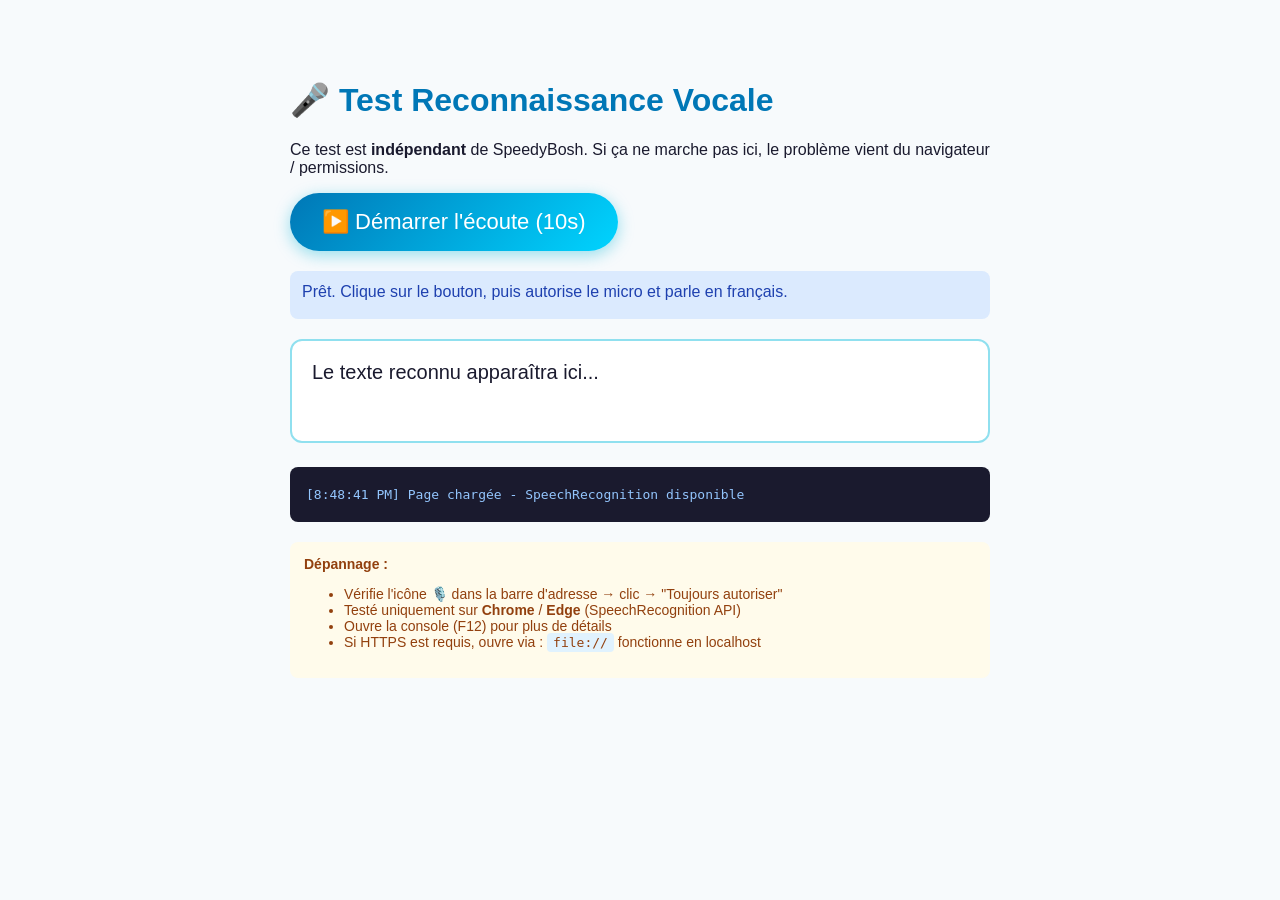
<file: frontend/test-micro.html>
<!DOCTYPE html>
<html lang="fr">
<head>
<meta charset="UTF-8">
<title>Test Micro - Speech Recognition</title>
<style>
  body { font-family: sans-serif; max-width: 700px; margin: 40px auto; padding: 20px; background: #f7fafc; color: #1a1a2e; }
  h1 { color: #0077B6; }
  #btn { font-size: 22px; padding: 16px 32px; border: none; border-radius: 50px; cursor: pointer;
         background: linear-gradient(135deg, #0077B6, #00D4FF); color: white; box-shadow: 0 4px 16px rgba(0,180,216,0.4);
         transition: transform 0.2s; }
  #btn:active { transform: scale(0.96); }
  #btn.listening { background: linear-gradient(135deg, #DC2626, #EF4444); animation: pulse 1.2s infinite; }
  @keyframes pulse { 0%,100%{box-shadow:0 0 0 0 rgba(220,38,38,.4)} 50%{box-shadow:0 0 0 20px rgba(220,38,38,0)} }
  #status { margin: 20px 0; padding: 12px; border-radius: 8px; font-size: 16px; min-height: 24px; }
  .ok { background: #dcfce7; color: #166534; }
  .err { background: #fee2e2; color: #991b1b; }
  .info { background: #dbeafe; color: #1e40af; }
  #transcript { margin-top: 16px; padding: 20px; background: white; border-radius: 12px;
                border: 2px solid #90E0EF; font-size: 20px; min-height: 60px; }
  #logs { margin-top: 24px; background: #1a1a2e; color: #93c5fd; padding: 16px; border-radius: 8px;
          font-family: monospace; font-size: 13px; max-height: 300px; overflow-y: auto; }
  #logs p { margin: 4px 0; }
  code { background: #e0f2fe; padding: 2px 6px; border-radius: 4px; font-size: 13px; }
  .help { margin-top: 20px; padding: 14px; background: #fffbeb; border-radius: 8px; color: #92400e; font-size: 14px; }
</style>
</head>
<body>

<h1>🎤 Test Reconnaissance Vocale</h1>
<p>Ce test est <strong>indépendant</strong> de SpeedyBosh. Si ça ne marche pas ici, le problème vient du navigateur / permissions.</p>

<button id="btn">▶️ Démarrer l'écoute (10s)</button>
<div id="status" class="info">Prêt. Clique sur le bouton, puis autorise le micro et parle en français.</div>

<div id="transcript">Le texte reconnu apparaîtra ici...</div>

<div id="logs"></div>

<div class="help">
  <strong>Dépannage :</strong>
  <ul>
    <li>Vérifie l'icône 🎙️ dans la barre d'adresse → clic → "Toujours autoriser"</li>
    <li>Testé uniquement sur <strong>Chrome</strong> / <strong>Edge</strong> (SpeechRecognition API)</li>
    <li>Ouvre la console (F12) pour plus de détails</li>
    <li>Si HTTPS est requis, ouvre via : <code>file://</code> fonctionne en localhost</li>
  </ul>
</div>

<script>
(function() {
  const btn = document.getElementById('btn');
  const statusEl = document.getElementById('status');
  const transcriptEl = document.getElementById('transcript');
  const logsEl = document.getElementById('logs');
  const SR = window.SpeechRecognition || window.webkitSpeechRecognition;

  function log(msg, cls) {
    const p = document.createElement('p');
    if (cls) p.style.color = cls === 'ok' ? '#4ade80' : cls === 'err' ? '#f87171' : '#fbbf24';
    p.textContent = '[' + new Date().toLocaleTimeString() + '] ' + msg;
    logsEl.appendChild(p);
    logsEl.scrollTop = logsEl.scrollHeight;
    console.log('[test-micro]', msg);
  }

  if (!SR) {
    statusEl.textContent = '❌ SpeechRecognition non supporté. Utilise Chrome ou Edge.';
    statusEl.className = 'err';
    btn.disabled = true;
    return;
  }

  let recognition = null;
  let listening = false;

  async function checkPermission() {
    try {
      if (!navigator.mediaDevices) { log('mediaDevices indisponible', 'warn'); return true; }
      const s = await navigator.mediaDevices.getUserMedia({ audio: true });
      s.getTracks().forEach(t => t.stop());
      log('✅ Permission micro OK', 'ok');
      return true;
    } catch(e) {
      log('❌ Permission refusée: ' + e.name + ' ' + e.message, 'err');
      statusEl.textContent = '❌ Micro bloqué: ' + e.name + '. Voir icône micro dans la barre d\'adresse.';
      statusEl.className = 'err';
      return false;
    }
  }

  function createRecognition() {
    const r = new SR();
    r.lang = 'fr-FR';
    r.continuous = true;
    r.interimResults = false;
    r.maxAlternatives = 1;

    r.onaudiostart = () => log('🔊 onaudiostart - micro actif');
    r.onsoundstart = () => log('👂 onsoundstart - son détecté');
    r.onspeechstart = () => log('🗣️ onspeechstart - parole détectée');
    r.onspeechend = () => log('🤫 onspeechend - parole finie');
    r.onsoundend = () => log('🔈 onsoundend - son fini');
    r.onaudioend = () => log('🔇 onaudioend - micro fermé');

    r.onstart = () => {
      log('🎙️ onstart - reconnaissance DÉMARRÉE');
      listening = true;
      btn.textContent = '⏹️ En écoute... (cliquer pour arrêter)';
      btn.classList.add('listening');
      statusEl.textContent = '🎤 Écoute en cours... Parlez en français.';
      statusEl.className = 'ok';
    };

    r.onend = () => {
      log('🏁 onend - reconnaissance TERMINÉE');
      listening = false;
      btn.classList.remove('listening');
      btn.textContent = '▶️ Démarrer l\'écoute (10s)';
      if (statusEl.className === 'ok') {
        statusEl.textContent = '⏹️ Arrêté. Résultat ci-dessus.';
        statusEl.className = 'info';
      }
    };

    r.onerror = (e) => {
      log('❌ onerror: ' + e.error, 'err');
      if (e.error === 'no-speech') {
        statusEl.textContent = '⚠️ Aucune parole détectée. Parlez plus fort / plus proche.';
        statusEl.className = 'err';
      } else if (e.error === 'not-allowed' || e.error === 'service-not-allowed') {
        statusEl.textContent = '❌ Micro bloqué. Cliquez sur l\'icône micro 🎙️ dans la barre d\'adresse.';
        statusEl.className = 'err';
      } else if (e.error === 'aborted') {
        log('ℹ️ aborted (normal si stop appelé)', 'warn');
      } else {
        statusEl.textContent = '❌ Erreur: ' + e.error;
        statusEl.className = 'err';
      }
    };

    r.onresult = (event) => {
      const last = event.results.length - 1;
      const t = event.results[last][0].transcript;
      const conf = event.results[last][0].confidence;
      log('✅ onresult n°' + event.results.length + ' → "' + t + '" (confiance: ' + (conf*100).toFixed(1) + '%)', 'ok');
      transcriptEl.textContent = t;
      statusEl.textContent = '✅ Reconnu: "' + t + '"';
      statusEl.className = 'ok';
    };
    return r;
  }

  btn.addEventListener('click', async () => {
    if (listening) {
      log('⏹️ Stop demandé par clic');
      if (recognition) try { recognition.stop(); } catch(e) {}
      return;
    }
    const ok = await checkPermission();
    if (!ok) return;
    transcriptEl.textContent = '...';
    recognition = createRecognition();

    // Timeout de sécurité 10s
    const t = setTimeout(() => {
      if (listening) {
        log('⏰ Timeout 10s atteint → stop');
        try { recognition.stop(); } catch(e) {}
      }
    }, 10000);
    const origEnd = recognition.onend;
    recognition.onend = function() {
      clearTimeout(t);
      origEnd.call(this);
    };

    try {
      recognition.start();
      log('▶️ recognition.start() appelé');
    } catch(e) {
      log('❌ start() échoué: ' + e.message, 'err');
    }
  });

  log('Page chargée - SpeechRecognition disponible');
})();
</script>
</body>
</html>
</file>
<file: frontend/css/variables.css>
/* ─────────────────────────────────────────────────────────────
   SpeedyBosh — palette recalculée depuis main.py (_shade(BASE_RGB, f))
   BASE_RGBA = (0, 151, 172, 100)
   ───────────────────────────────────────────────────────────── */
:root {
  --bg-deep:      #FFFFFF;
  --bg-panel:     #001e22;
  --bg-card:      #00272c;
  --purple-hi:    #0097ac;   /* couleur de base */
  --purple-mid:   #008092;
  --purple-lo:    #00bcd7;
  --blue-acc:     #00adc5;
  --teal-ok:      #0097ac;
  --teal-lt:      #00daf9;
  --red-err:      #005a67;   /* nom hérité du code source, reste dans les teals */
  --amber:        #00f1ff;   /* idem : pas un vrai orange dans le code d'origine */
  --gray-txt:     #004852;
  --white:        #FFFFFF;
  --text-primary: #0f1724;

  --header-bg:    #097D8D;   /* couleur explicite utilisée dans le header/sidebar */
  --sidebar-bg:   #097D8D;

  --radius-sm: 8px;
  --radius-md: 10px;
  --radius-lg: 14px;
  --font-main: "Segoe UI", "Helvetica Neue", Arial, sans-serif;
}
</file>
<file: frontend/css/style.css>
@import url("variables.css");

* {
  box-sizing: border-box;
  margin: 0;
  padding: 0;
}

body {
  font-family: var(--font-main);
  background: #003f4f;
  color: #ffffff;
}

/* ── HEADER ── */
.app-header {
  display: flex;
  align-items: center;
  justify-content: space-between;
  background-color: #002b36;
  padding: 10px 20px;
  position: relative;
  border-bottom: 2px solid #00ffff;
  box-shadow: 0 0 15px rgba(0, 255, 255, 0.2);
}

.brand {
  display: flex;
  align-items: center;
  gap: 10px;
}

.brand-logo img {
  width: 60px;
  height: auto;
  object-fit: contain;
  display: block;
}

.logo {
  width: 60px;
  height: auto;
  object-fit: contain;
  display: block;
}

.brand-text h1 {
  font-size: 20px;
  color: #00ffff;
  margin: 0;
  text-shadow: 0 0 8px #00ffff;
}

.brand-text p {
  font-size: 12px;
  color: #e0e0e0;
  margin: 0;
}

.header-right {
  display: flex;
  align-items: center;
  gap: 10px;
}

.search-box {
  display: flex;
  align-items: center;
  gap: 6px;
}

.search-box input {
  width: 300px;
  height: 32px;
  border-radius: 16px;
  border: none;
  padding: 0 14px;
  font-size: 12px;
  outline: none;
}

.icon-btn {
  width: 32px;
  height: 32px;
  border: none;
  border-radius: 8px;
  background: var(--blue-acc);
  color: var(--white);
  cursor: pointer;
}

.signin-pill {
  background: var(--purple-mid);
  color: var(--white);
  border: none;
  border-radius: 14px;
  height: 28px;
  padding: 0 14px;
  font-size: 12px;
  cursor: pointer;
}

.avatar-circle {
  width: 44px;
  height: 44px;
  border-radius: 50%;
  border: 2px solid var(--white);
  object-fit: cover;
  cursor: pointer;
}

/* ── VOICE VISUALIZER ── */
.visualizer {
  text-align: center;
  padding: 20px 0 8px;
}

.pulse-ring {
  width: 110px;
  height: 110px;
  margin: 0 auto;
  position: relative;
}

.pulse-ring .ring {
  position: absolute;
  inset: 0;
  border-radius: 50%;
  border: 1.5px solid var(--purple-hi);
}

.pulse-ring .ring:nth-child(2) {
  inset: 12px;
  border-color: var(--blue-acc);
}

.pulse-ring .ring:nth-child(3) {
  inset: 24px;
  border-color: var(--purple-lo);
}

.pulse-ring .mic {
  position: absolute;
  inset: 0;
  display: flex;
  align-items: center;
  justify-content: center;
  font-size: 26px;
}

.pulse-ring.active .ring {
  animation: pulse 1.4s ease-out infinite;
}

.pulse-ring.active .ring:nth-child(2) {
  animation-delay: .3s;
}

.pulse-ring.active .ring:nth-child(3) {
  animation-delay: .6s;
}

@keyframes pulse {
  0% {
    transform: scale(0.8);
    opacity: 1;
  }

  100% {
    transform: scale(1.3);
    opacity: 0;
  }
}

.status-lbl {
  font-size: 12px;
  color: var(--purple-mid);
  margin-top: 6px;
}

.wave-bar {
  display: flex;
  gap: 3px;
  justify-content: center;
  align-items: flex-end;
  height: 18px;
  margin-top: 10px;
}

.wave-bar span {
  width: 6px;
  height: 6px;
  background: var(--purple-mid);
  border-radius: 1px;
}

.wave-bar.active span {
  animation: wave 1s ease-in-out infinite;
}

.wave-bar span:nth-child(odd) {
  animation-delay: .15s;
}

@keyframes wave {

  0%,
  100% {
    height: 4px;
  }

  50% {
    height: 18px;
  }
}

/* ── LAYOUT ── */
.layout {
  display: flex;
  align-items: flex-start;
}

.sidebar {
  background: rgba(0, 80, 90, 0.8);
  width: 160px;
  margin: 20px 0 20px 16px;
  border-radius: 12px;
  padding: 12px;
  display: flex;
  flex-direction: column;
  min-height: 500px;
  box-shadow: 0 0 20px rgba(0, 255, 255, 0.3);
  border: 1px solid rgba(0, 255, 255, 0.2);
}

.sidebar h3 {
  color: #00ffff;
  text-shadow: 0 0 8px #00ffff;
  font-size: 12px;
  margin-bottom: 8px;
}

.sidebar button {
  background: rgba(0, 40, 50, 0.6);
  color: #fff;
  border: 1px solid rgba(0, 255, 255, 0.3);
  height: 36px;
  border-radius: 8px;
  font-size: 12px;
  margin-bottom: 6px;
  cursor: pointer;
  text-align: left;
  padding: 0 12px;
  transition: all 0.2s ease;
}

.sidebar button:hover {
  background: #00ffff;
  color: #003f4f;
  box-shadow: 0 0 10px rgba(0, 255, 255, 0.6);
  border-color: #00ffff;
}

.sidebar .settings-btn {
  margin-top: auto;
}

.main-col {
  flex: 1;
  padding: 20px 16px;
  min-width: 0;
}

.card {
  background: rgba(0, 80, 90, 0.8);
  border-radius: 12px;
  box-shadow: 0 0 20px rgba(0, 255, 255, 0.3);
  border: 1px solid rgba(0, 255, 255, 0.2);
  margin-bottom: 14px;
}

.card-title {
  font-size: 10px;
  font-weight: 700;
  text-transform: uppercase;
  padding: 10px 14px 2px;
  color: #00ffff;
  text-shadow: 0 0 8px #00ffff;
}

.guide-text {
  font-size: 13px;
  font-weight: 700;
  padding: 0 14px 12px;
}

/* ── FORM ── */
.form-row {
  display: flex;
  align-items: center;
  gap: 8px;
  padding: 6px 14px;
}

.form-row label {
  width: 70px;
  font-size: 12px;
  color: #ffffff;
}

.form-row input {
  flex: 1;
  height: 34px;
  border: 1px solid rgba(0, 255, 255, 0.3);
  background: rgba(0, 40, 50, 0.6);
  color: #fff;
  border-radius: 8px;
  padding: 0 10px;
  font-size: 13px;
  outline: none;
  transition: border-color 0.2s, box-shadow 0.2s;
}

.form-row input:focus {
  border-color: #00ffff;
  box-shadow: 0 0 10px rgba(0, 255, 255, 0.5);
}

.mic-btn,
.rewrite-btn,
.send-btn {
  border: none;
  border-radius: 8px;
  cursor: pointer;
  color: var(--white);
  height: 34px;
  width: 40px;
  font-size: 14px;
}

.mic-btn {
  background: var(--purple-hi);
}

.mic-btn.recording {
  background: var(--red-err);
}

.rewrite-btn {
  background: var(--blue-acc);
}

.send-btn {
  background: var(--teal-ok);
  width: auto;
  padding: 0 18px;
  font-weight: 600;
  transition: all 0.3s ease;
}

#send-btn:hover {
  background-color: #00bfbf;
  box-shadow: 0 0 10px #00ffff;
  transition: all 0.3s ease;
}

#send-btn.sent {
  background-color: #00bfbf;
  box-shadow: 0 0 10px #00ffff;
  transition: all 0.3s ease;
}

input:focus, textarea:focus {
  outline: none;
  border-color: #00ffff !important;
  box-shadow: 0 0 6px #00ffff !important;
}

.body-textarea {
  width: calc(100% - 28px);
  margin: 6px 14px;
  height: 110px;
  border: 1px solid rgba(0, 255, 255, 0.3);
  border-radius: 10px;
  padding: 10px;
  resize: vertical;
  background: rgba(0, 40, 50, 0.6);
  font-size: 13px;
  color: #fff;
  outline: none;
  transition: border-color 0.2s, box-shadow 0.2s;
}

.body-textarea::placeholder {
  color: #88a0a8;
}


.body-actions {
  display: flex;
  gap: 8px;
  padding: 0 14px 14px;
}

/* ── LOG ── */
.log-card {
  padding: 10px 14px 14px;
}

.log-header {
  font-size: 12px;
  margin-bottom: 6px;
}

.log-search-row {
  display: flex;
  gap: 8px;
  margin-bottom: 8px;
}

.log-search-row input {
  flex: 1;
  height: 32px;
  border: 1px solid #d7dee0;
  border-radius: 8px;
  padding: 0 10px;
  font-size: 12px;
}

.log-search-row select {
  height: 32px;
  border-radius: 8px;
  border: 1px solid #d7dee0;
  background: var(--blue-acc);
  color: var(--white);
  font-size: 12px;
  padding: 0 8px;
}

.console {
  background: rgba(0, 20, 25, 0.8);
  color: #00ffff;
  font-family: "Courier New", monospace;
  font-size: 11px;
  height: 200px;
  overflow-y: auto;
  border-radius: 10px;
  padding: 10px;
  border: 1px solid rgba(0, 255, 255, 0.3);
  box-shadow: inset 0 0 10px rgba(0, 255, 255, 0.2);
}

.console .line {
  white-space: pre-wrap;
  margin-bottom: 2px;
}

.quit-btn {
  display: block;
  width: calc(100% - 32px);
  margin: 0 16px 16px;
  background: #2e0d0d;
  color: var(--red-err);
  border: 1px solid var(--red-err);
  height: 38px;
  border-radius: 10px;
  cursor: pointer;
  font-size: 13px;
}

.quit-btn:hover {
  background: #4a1515;
}

@media (max-width: 900px) {
  .sidebar {
    display: none;
  }

  .search-box input {
    width: 160px;
  }
}

/* ── MAIL LIST ── */
.mail-container {
  padding: 20px;
}

.mail-list {
  display: flex;
  flex-direction: column;
  gap: 15px;
  padding: 20px;
}

.mail-item {
  display: flex;
  align-items: flex-start;
  justify-content: space-between;
  background: #fff;
  border-radius: 10px;
  padding: 10px 15px;
  margin-bottom: 10px;
  box-shadow: 0 2px 6px rgba(0, 0, 0, 0.1);
  opacity: 1;
  transform: translateX(0);
  transition: opacity 0.4s ease, transform 0.4s ease;
}

.mail-item.fade-out {
  opacity: 0;
  transform: translateX(-20px);
}

.mail-actions {
  display: flex;
  align-items: center;
  gap: 10px;
  flex-shrink: 0;
}

.mail-select {
  width: 18px;
  height: 18px;
  cursor: pointer;
}

.mail-star,
.mail-trash,
.mail-restore {
  cursor: pointer;
  font-size: 18px;
  transition: transform 0.2s;
}

.mail-star:hover,
.mail-trash:hover,
.mail-restore:hover {
  transform: scale(1.2);
}

.mail-star.active {
  color: gold;
}

.mail-info {
  flex: 1;
  margin-left: 15px;
}

.mail-info p {
  margin: 5px 0;
  font-size: 14px;
}

.mail-info strong {
  color: #008b8b;
}

.text-warning {
  color: gold;
}

.mail-toolbar {
  display: flex;
  gap: 15px;
  align-items: center;
  background: #f5f5f5;
  padding: 10px 20px;
  border-radius: 8px;
  margin-bottom: 15px;
  box-shadow: 0 2px 6px rgba(0, 0, 0, 0.1);
}

.mail-toolbar button {
  background: #007b7f;
  color: #fff;
  border: none;
  border-radius: 6px;
  padding: 8px 12px;
  cursor: pointer;
  font-weight: 500;
  display: flex;
  align-items: center;
  gap: 6px;
  transition: background 0.2s;
}

.mail-toolbar button:hover {
  background: #009fa8;
}

#main-content {
  animation: fadeIn 0.3s ease-in-out;
}

#main-content h2 {
  padding: 10px 14px;
  margin-bottom: 14px;
}

@keyframes fadeIn {
  from {
    opacity: 0;
    transform: translateY(10px);
  }

  to {
    opacity: 1;
    transform: translateY(0);
  }
}

/* ── PROFILE MENU (commented out) ── */
/*
.profile-menu {
  position: absolute;
  top: 55px;
  right: 10px;
  background: #fff;
  border-radius: 12px;
  box-shadow: 0 4px 20px rgba(0,0,0,0.15);
  width: 280px;
  display: none;
  flex-direction: column;
  align-items: center;
  padding: 20px 0;
  z-index: 2000;
  font-family: 'Segoe UI', sans-serif;
  opacity: 0;
  transform: translateY(-10px);
  transition: all 0.3s ease;
}

.profile-menu.show {
  display: flex;
  opacity: 1;
  transform: translateY(0);
}

.profile-overlay {
  position: fixed;
  top: 0;
  left: 0;
  width: 100%;
  height: 100%;
  background: rgba(0,0,0,0.2);
  z-index: 1500;
  display: none;
  transition: opacity 0.3s ease;
}

.profile-overlay.show {
  display: block;
  opacity: 1;
}

.profile-header {
  background: #f8f9fa;
  width: 100%;
  padding: 15px 0;
  border-bottom: 1px solid #e0e0e0;
  text-align: center;
  margin-bottom: 15px;
}

.profile-header img {
  width: 80px;
  height: 80px;
  border-radius: 50%;
  object-fit: cover;
  margin-bottom: 10px;
  border: 2px solid #ddd;
}

.profile-header h3 {
  margin: 5px 0;
  font-size: 17px;
  color: #202124;
  font-weight: 600;
}

.profile-header p {
  font-size: 13px;
  color: #5f6368;
}

.manage-account {
  background: #1a73e8;
  color: white;
  border: none;
  padding: 8px 16px;
  border-radius: 20px;
  font-size: 13px;
  cursor: pointer;
  margin-top: 10px;
}

.manage-account:hover {
  background: #1669c1;
}

.profile-actions {
  border-top: 1px solid #e0e0e0;
  width: 100%;
  padding: 15px 0;
  display: flex;
  flex-direction: column;
  gap: 10px;
  align-items: center;
}

.profile-actions button {
  background: #f1f3f4;
  border: none;
  padding: 10px 20px;
  border-radius: 6px;
  cursor: pointer;
  font-size: 14px;
  color: #333;
  transition: background 0.2s;
  width: 85%;
}

.profile-actions button:hover {
  background: #e0e0e0;
}
*/

.pdf-icon {
  width: 14px;
  /* largeur réduite */
  height: 14px;
  /* hauteur réduite */
  vertical-align: middle;
  margin-right: 4px;
  cursor: pointer;
  transition: transform 0.2s ease;
}

.pdf-icon:hover {
  transform: scale(1.1);
  /* petit effet zoom au survol */
}


.pdf-tools {
  display: flex;
  align-items: center;
  gap: 12px;
  padding: 10px 14px;
}

.pdf-upload {
  display: flex;
  align-items: center;
}

#selectPagesBtn {
  background: var(--blue-acc);
  color: var(--white);
  border: none;
  border-radius: 8px;
  padding: 8px 16px;
  font-size: 13px;
  cursor: pointer;
  transition: background 0.2s ease;
}

#selectPagesBtn:hover {
  background: var(--purple-hi);
}

.attachment-upload {
  border: 1px solid #d7dee0;
  border-radius: 8px;
  background: var(--white);
  height: 34px;
  width: 40px;
  display: flex;
  align-items: center;
  justify-content: center;
  cursor: pointer;
  transition: background 0.2s ease, border-color 0.2s ease;
}

.attachment-upload:hover {
  background: #f5f7f8;
  border-color: var(--blue-acc);
}

.attachment-icon {
  width: 18px;
  height: 18px;
  vertical-align: middle;
  cursor: pointer;
  transition: transform 0.2s ease;
}

.attachment-icon:hover {
  transform: scale(1.1);
}

.panel {
  background: rgba(0, 80, 90, 0.8);
  border-radius: 12px;
  box-shadow: 0 0 20px rgba(0, 255, 255, 0.3);
}
</file>
